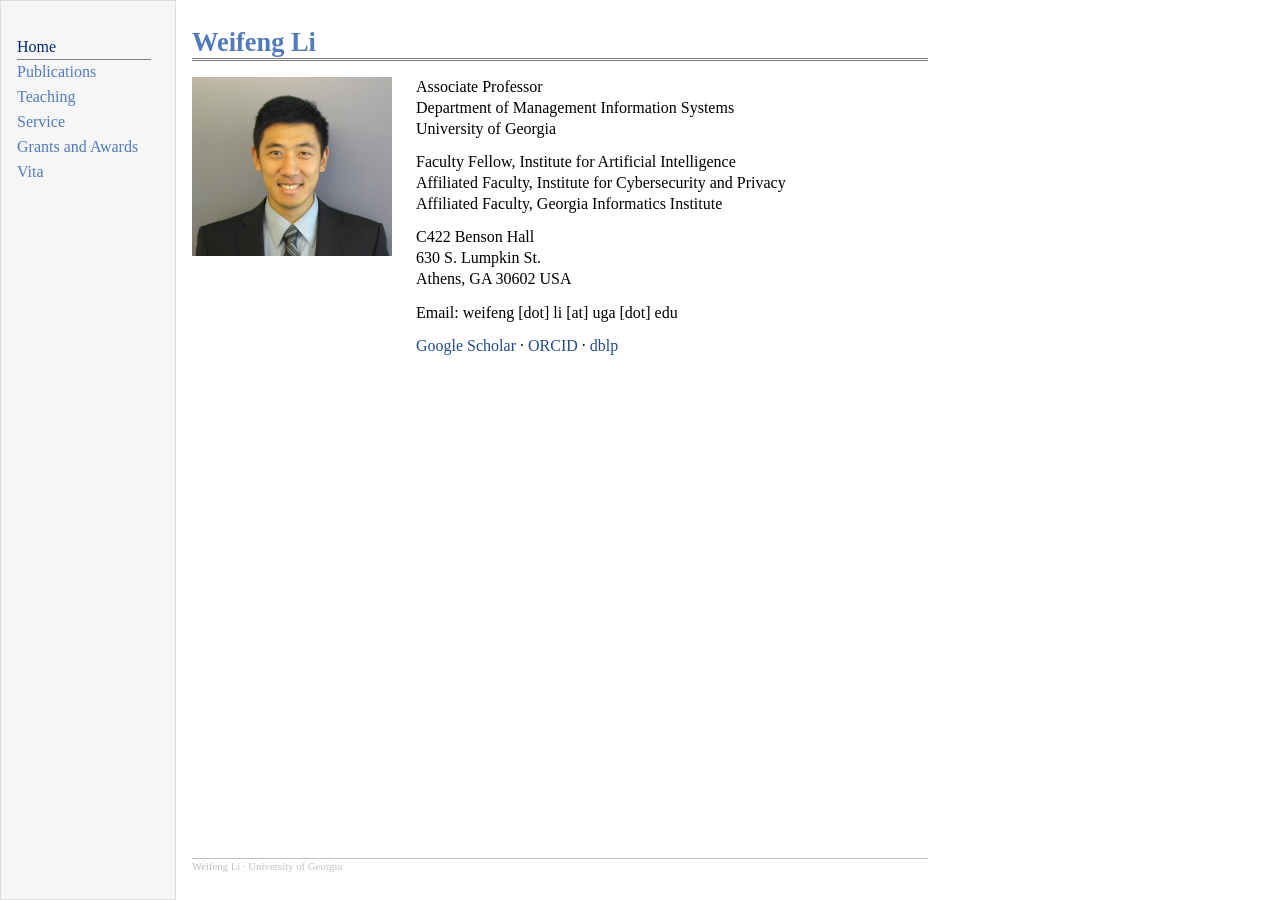
<file: index.html>
<!DOCTYPE html>
<html xmlns="http://www.w3.org/1999/xhtml" lang="en" xml:lang="en"><head>

<meta charset="utf-8">
<meta name="generator" content="quarto-1.10.18">

<meta name="viewport" content="width=device-width, initial-scale=1.0, user-scalable=yes">


<title>Weifeng Li</title>
<style>
/* Default styles provided by pandoc.
** See https://pandoc.org/MANUAL.html#variables-for-html for config info.
*/
span.smallcaps{font-variant: small-caps;}
div.columns{display: flex; gap: 1.5em;}
div.column{flex: auto;}
@media screen {
div.columns{gap: min(4vw, 1.5em);}
div.column{overflow-x: auto;}
}
div.hanging-indent{margin-left: 1.5em; text-indent: -1.5em;}
ul.task-list{list-style: none;}
ul.task-list li input[type="checkbox"] {
  width: 0.8em;
  margin: 0 0.8em 0.2em -1em; /* quarto-specific, see https://github.com/quarto-dev/quarto-cli/issues/4556 */ 
  vertical-align: middle;
}
</style>


<script src="site_libs/quarto-nav/quarto-nav.js"></script>
<script src="site_libs/quarto-nav/headroom.min.js"></script>
<script src="site_libs/clipboard/clipboard.min.js"></script>
<script src="site_libs/quarto-search/autocomplete.umd.js"></script>
<script src="site_libs/quarto-search/fuse.min.js"></script>
<script src="site_libs/quarto-search/quarto-search.js"></script>
<meta name="quarto:offset" content="./">
<script src="site_libs/quarto-html/quarto.js" type="module"></script>
<script src="site_libs/quarto-html/tabsets/tabsets.js" type="module"></script>
<script src="site_libs/quarto-html/popper.min.js"></script>
<script src="site_libs/quarto-html/tippy.umd.min.js"></script>
<link href="site_libs/quarto-html/tippy.css" rel="stylesheet">
<link href="site_libs/quarto-html/quarto-syntax-highlighting-13175909e850a825048cb26ea49b14e5.css" rel="stylesheet" id="quarto-text-highlighting-styles">
<script src="site_libs/bootstrap/bootstrap.min.js"></script>
<link href="site_libs/bootstrap/bootstrap-icons.css" rel="stylesheet">
<link href="site_libs/bootstrap/bootstrap-32096886194fe40aefc1edd355ee9ff3.min.css" rel="stylesheet" append-hash="true" id="quarto-bootstrap" data-mode="light">
<script id="quarto-search-options" type="application/json">{
  "location": "sidebar",
  "copy-button": false,
  "collapse-after": 3,
  "panel-placement": "start",
  "type": "textbox",
  "limit": 50,
  "keyboard-shortcut": [
    "f",
    "/",
    "s"
  ],
  "show-item-context": false,
  "language": {
    "search-no-results-text": "No results",
    "search-matching-documents-text": "matching documents",
    "search-copy-link-title": "Copy link to search",
    "search-hide-matches-text": "Hide additional matches",
    "search-more-match-text": "more match in this document",
    "search-more-matches-text": "more matches in this document",
    "search-clear-button-title": "Clear",
    "search-text-placeholder": "",
    "search-detached-cancel-button-title": "Cancel",
    "search-submit-button-title": "Submit",
    "search-label": "Search"
  }
}</script>
<script async="" src="https://www.googletagmanager.com/gtag/js?id=G-1YBPC5T70H"></script>

<script type="text/javascript">

window.dataLayer = window.dataLayer || [];
function gtag(){dataLayer.push(arguments);}
gtag('js', new Date());
gtag('config', 'G-1YBPC5T70H', { 'anonymize_ip': true});
</script>


<meta property="og:title" content="Weifeng Li">
<meta property="og:image" content="https://weifeng-li.github.io/pic.jpg">
<meta property="og:site_name" content="Weifeng Li">
<meta property="og:image:alt" content="Weifeng Li">
</head>

<body class="nav-sidebar floating fullcontent quarto-light">

<div id="quarto-search-results"></div>
  <header id="quarto-header" class="headroom fixed-top">
  <nav class="quarto-secondary-nav">
    <div class="container-fluid d-flex">
      <button type="button" class="quarto-btn-toggle btn" data-bs-toggle="collapse" role="button" data-bs-target=".quarto-sidebar-collapse-item" aria-controls="quarto-sidebar" aria-expanded="false" aria-label="Toggle sidebar navigation" onclick="if (window.quartoToggleHeadroom) { window.quartoToggleHeadroom(); }">
        <i class="bi bi-layout-text-sidebar-reverse"></i>
      </button>
        <nav class="quarto-page-breadcrumbs" aria-label="breadcrumb"><ol class="breadcrumb"><li class="breadcrumb-item"><a href="./index.html">Home</a></li></ol></nav>
        <a class="flex-grow-1" role="navigation" data-bs-toggle="collapse" data-bs-target=".quarto-sidebar-collapse-item" aria-controls="quarto-sidebar" aria-expanded="false" aria-label="Toggle sidebar navigation" onclick="if (window.quartoToggleHeadroom) { window.quartoToggleHeadroom(); }">      
        </a>
    </div>
  </nav>
</header>
<!-- content -->
<div id="quarto-content" class="quarto-container page-columns page-rows-contents page-layout-article">
<!-- sidebar -->
  <nav id="quarto-sidebar" class="sidebar collapse collapse-horizontal quarto-sidebar-collapse-item sidebar-navigation floating overflow-auto">
    <div class="pt-lg-2 mt-2 text-left sidebar-header">
    <div class="sidebar-title mb-0 py-0">
      <a href="./"></a> 
    </div>
      </div>
    <div class="sidebar-menu-container"> 
    <ul class="list-unstyled mt-1">
        <li class="sidebar-item">
  <div class="sidebar-item-container"> 
  <a href="./index.html" class="sidebar-item-text sidebar-link active">
 <span class="menu-text">Home</span></a>
  </div>
</li>
        <li class="sidebar-item">
  <div class="sidebar-item-container"> 
  <a href="./publications.html" class="sidebar-item-text sidebar-link">
 <span class="menu-text">Publications</span></a>
  </div>
</li>
        <li class="sidebar-item">
  <div class="sidebar-item-container"> 
  <a href="./teaching.html" class="sidebar-item-text sidebar-link">
 <span class="menu-text">Teaching</span></a>
  </div>
</li>
        <li class="sidebar-item">
  <div class="sidebar-item-container"> 
  <a href="./service.html" class="sidebar-item-text sidebar-link">
 <span class="menu-text">Service</span></a>
  </div>
</li>
        <li class="sidebar-item">
  <div class="sidebar-item-container"> 
  <a href="./grants.html" class="sidebar-item-text sidebar-link">
 <span class="menu-text">Grants and Awards</span></a>
  </div>
</li>
        <li class="sidebar-item">
  <div class="sidebar-item-container"> 
  <a href="./vita.html" class="sidebar-item-text sidebar-link">
 <span class="menu-text">Vita</span></a>
  </div>
</li>
    </ul>
    </div>
</nav>
<div id="quarto-sidebar-glass" class="quarto-sidebar-collapse-item" data-bs-toggle="collapse" data-bs-target=".quarto-sidebar-collapse-item"></div>
<!-- margin-sidebar -->
    
<!-- main -->
<main class="content" id="quarto-document-content">

<header id="title-block-header" class="quarto-title-block default">
<div class="quarto-title">
<h1 class="title">Weifeng Li</h1>
</div>



<div class="quarto-title-meta">

    
  
    
  </div>
  


</header>


<!-- generated by acadsys — edit the records, not this file -->
<div class="profile">
<p><img src="pic.jpg" class="profile-photo img-fluid" alt="Weifeng Li"></p>
<div class="profile-details">
<p>Associate Professor<br>
Department of Management Information Systems<br>
University of Georgia</p>
<p>Faculty Fellow, Institute for Artificial Intelligence<br>
Affiliated Faculty, Institute for Cybersecurity and Privacy<br>
Affiliated Faculty, Georgia Informatics Institute</p>
<p>C422 Benson Hall<br>
630 S. Lumpkin St.<br>
Athens, GA 30602 USA</p>
<p>Email: weifeng [dot] li [at] uga [dot] edu</p>
<p><span class="profile-links"><a href="https://scholar.google.com/citations?user=IJi1bB0AAAAJ&amp;hl=en">Google Scholar</a> · <a href="https://orcid.org/0000-0002-2105-3596">ORCID</a> · <a href="https://dblp.org/pid/97/69-2.html">dblp</a></span></p>
</div>
</div>



</main> <!-- /main -->
<script id="quarto-html-after-body" type="application/javascript">
  window.document.addEventListener("DOMContentLoaded", function (event) {
    const isCodeAnnotation = (el) => {
      for (const clz of el.classList) {
        if (clz.startsWith('code-annotation-')) {                     
          return true;
        }
      }
      return false;
    }
    const onCopySuccess = function(e) {
      // button target
      const button = e.trigger;
      // don't keep focus
      button.blur();
      // flash "checked"
      button.classList.add('code-copy-button-checked');
      var currentTitle = button.getAttribute("title");
      button.setAttribute("title", "Copied!");
      let tooltip;
      if (window.bootstrap) {
        button.setAttribute("data-bs-toggle", "tooltip");
        button.setAttribute("data-bs-placement", "left");
        button.setAttribute("data-bs-title", "Copied!");
        tooltip = new bootstrap.Tooltip(button, 
          { trigger: "manual", 
            customClass: "code-copy-button-tooltip",
            offset: [0, -8]});
        tooltip.show();    
      }
      setTimeout(function() {
        if (tooltip) {
          tooltip.hide();
          button.removeAttribute("data-bs-title");
          button.removeAttribute("data-bs-toggle");
          button.removeAttribute("data-bs-placement");
        }
        button.setAttribute("title", currentTitle);
        button.classList.remove('code-copy-button-checked');
      }, 1000);
      // clear code selection
      e.clearSelection();
    }
    const getTextToCopy = function(trigger) {
      const outerScaffold = trigger.parentElement.cloneNode(true);
      const codeEl = outerScaffold.querySelector('code');
      for (const childEl of codeEl.children) {
        if (isCodeAnnotation(childEl)) {
          childEl.remove();
        }
      }
      return codeEl.innerText;
    }
    const clipboard = new window.ClipboardJS('.code-copy-button:not([data-in-quarto-modal])', {
      text: getTextToCopy
    });
    clipboard.on('success', onCopySuccess);
    if (window.document.getElementById('quarto-embedded-source-code-modal')) {
      const clipboardModal = new window.ClipboardJS('.code-copy-button[data-in-quarto-modal]', {
        text: getTextToCopy,
        container: window.document.getElementById('quarto-embedded-source-code-modal')
      });
      clipboardModal.on('success', onCopySuccess);
    }
      var localhostRegex = new RegExp(/^(?:http|https):\/\/localhost\:?[0-9]*\//);
      var mailtoRegex = new RegExp(/^mailto:/);
        var filterRegex = new RegExp("https:\/\/weifeng-li\.github\.io");
      var isInternal = (href) => {
          return filterRegex.test(href) || localhostRegex.test(href) || mailtoRegex.test(href);
      }
      // Inspect non-navigation links and adorn them if external
     var links = window.document.querySelectorAll('a[href]:not(.nav-link):not(.navbar-brand):not(.toc-action):not(.sidebar-link):not(.sidebar-item-toggle):not(.pagination-link):not(.no-external):not([aria-hidden]):not(.dropdown-item):not(.quarto-navigation-tool):not(.about-link)');
      for (var i=0; i<links.length; i++) {
        const link = links[i];
        if (!isInternal(link.href)) {
          // undo the damage that might have been done by quarto-nav.js in the case of
          // links that we want to consider external
          if (link.dataset.originalHref !== undefined) {
            link.href = link.dataset.originalHref;
          }
            // target, if specified
            link.setAttribute("target", "_blank");
            if (link.getAttribute("rel") === null) {
              link.setAttribute("rel", "noopener");
            }
        }
      }
    function tippyHover(el, contentFn, onTriggerFn, onUntriggerFn) {
      const config = {
        allowHTML: true,
        maxWidth: 500,
        delay: 100,
        arrow: false,
        appendTo: function(el) {
            return el.parentElement;
        },
        interactive: true,
        interactiveBorder: 10,
        theme: 'quarto',
        placement: 'bottom-start',
      };
      if (contentFn) {
        config.content = contentFn;
      }
      if (onTriggerFn) {
        config.onTrigger = onTriggerFn;
      }
      if (onUntriggerFn) {
        config.onUntrigger = onUntriggerFn;
      }
      window.tippy(el, config); 
    }
    const noterefs = window.document.querySelectorAll('a[role="doc-noteref"]');
    for (var i=0; i<noterefs.length; i++) {
      const ref = noterefs[i];
      tippyHover(ref, function() {
        // use id or data attribute instead here
        let href = ref.getAttribute('data-footnote-href') || ref.getAttribute('href');
        try { href = new URL(href).hash; } catch {}
        const id = href.replace(/^#\/?/, "");
        const note = window.document.getElementById(id);
        if (note) {
          return note.innerHTML;
        } else {
          return "";
        }
      });
    }
    const xrefs = window.document.querySelectorAll('a.quarto-xref');
    const processXRef = (id, note) => {
      // Strip column container classes
      const stripColumnClz = (el) => {
        el.classList.remove("page-full", "page-columns");
        if (el.children) {
          for (const child of el.children) {
            stripColumnClz(child);
          }
        }
      }
      stripColumnClz(note)
      if (id === null || id.startsWith('sec-')) {
        // Special case sections, only their first couple elements
        const container = document.createElement("div");
        if (note.children && note.children.length > 2) {
          container.appendChild(note.children[0].cloneNode(true));
          for (let i = 1; i < note.children.length; i++) {
            const child = note.children[i];
            if (child.tagName === "P" && child.innerText === "") {
              continue;
            } else {
              container.appendChild(child.cloneNode(true));
              break;
            }
          }
          if (window.Quarto?.typesetMath) {
            window.Quarto.typesetMath(container);
          }
          return container.innerHTML
        } else {
          if (window.Quarto?.typesetMath) {
            window.Quarto.typesetMath(note);
          }
          return note.innerHTML;
        }
      } else {
        // Remove any anchor links if they are present
        const anchorLink = note.querySelector('a.anchorjs-link');
        if (anchorLink) {
          anchorLink.remove();
        }
        if (window.Quarto?.typesetMath) {
          window.Quarto.typesetMath(note);
        }
        if (note.classList.contains("callout")) {
          return note.outerHTML;
        } else {
          return note.innerHTML;
        }
      }
    }
    for (var i=0; i<xrefs.length; i++) {
      const xref = xrefs[i];
      tippyHover(xref, undefined, function(instance) {
        instance.disable();
        let url = xref.getAttribute('href');
        let hash = undefined; 
        if (url.startsWith('#')) {
          hash = url;
        } else {
          try { hash = new URL(url).hash; } catch {}
        }
        if (hash) {
          const id = hash.replace(/^#\/?/, "");
          const note = window.document.getElementById(id);
          if (note !== null) {
            try {
              const html = processXRef(id, note.cloneNode(true));
              instance.setContent(html);
            } finally {
              instance.enable();
              instance.show();
            }
          } else {
            // See if we can fetch this
            fetch(url.split('#')[0])
            .then(res => res.text())
            .then(html => {
              const parser = new DOMParser();
              const htmlDoc = parser.parseFromString(html, "text/html");
              const note = htmlDoc.getElementById(id);
              if (note !== null) {
                const html = processXRef(id, note);
                instance.setContent(html);
              } 
            }).finally(() => {
              instance.enable();
              instance.show();
            });
          }
        } else {
          // See if we can fetch a full url (with no hash to target)
          // This is a special case and we should probably do some content thinning / targeting
          fetch(url)
          .then(res => res.text())
          .then(html => {
            const parser = new DOMParser();
            const htmlDoc = parser.parseFromString(html, "text/html");
            const note = htmlDoc.querySelector('main.content');
            if (note !== null) {
              // This should only happen for chapter cross references
              // (since there is no id in the URL)
              // remove the first header
              if (note.children.length > 0 && note.children[0].tagName === "HEADER") {
                note.children[0].remove();
              }
              const html = processXRef(null, note);
              instance.setContent(html);
            } 
          }).finally(() => {
            instance.enable();
            instance.show();
          });
        }
      }, function(instance) {
      });
    }
        let selectedAnnoteEl;
        const selectorForAnnotation = ( cell, annotation) => {
          let cellAttr = 'data-code-cell="' + cell + '"';
          let lineAttr = 'data-code-annotation="' +  annotation + '"';
          const selector = 'span[' + cellAttr + '][' + lineAttr + ']';
          return selector;
        }
        const selectCodeLines = (annoteEl) => {
          const doc = window.document;
          const targetCell = annoteEl.getAttribute("data-target-cell");
          const targetAnnotation = annoteEl.getAttribute("data-target-annotation");
          const annoteSpan = window.document.querySelector(selectorForAnnotation(targetCell, targetAnnotation));
          const lines = annoteSpan.getAttribute("data-code-lines").split(",");
          const lineIds = lines.map((line) => {
            return targetCell + "-" + line;
          })
          let top = null;
          let height = null;
          let parent = null;
          if (lineIds.length > 0) {
              //compute the position of the single el (top and bottom and make a div)
              const el = window.document.getElementById(lineIds[0]);
              top = el.offsetTop;
              height = el.offsetHeight;
              parent = el.parentElement.parentElement;
            if (lineIds.length > 1) {
              const lastEl = window.document.getElementById(lineIds[lineIds.length - 1]);
              const bottom = lastEl.offsetTop + lastEl.offsetHeight;
              height = bottom - top;
            }
            if (top !== null && height !== null && parent !== null) {
              // cook up a div (if necessary) and position it 
              let div = window.document.getElementById("code-annotation-line-highlight");
              if (div === null) {
                div = window.document.createElement("div");
                div.setAttribute("id", "code-annotation-line-highlight");
                div.style.position = 'absolute';
                parent.appendChild(div);
              }
              div.style.top = top - 2 + "px";
              div.style.height = height + 4 + "px";
              div.style.left = 0;
              let gutterDiv = window.document.getElementById("code-annotation-line-highlight-gutter");
              if (gutterDiv === null) {
                gutterDiv = window.document.createElement("div");
                gutterDiv.setAttribute("id", "code-annotation-line-highlight-gutter");
                gutterDiv.style.position = 'absolute';
                const codeCell = window.document.getElementById(targetCell);
                const gutter = codeCell.querySelector('.code-annotation-gutter');
                gutter.appendChild(gutterDiv);
              }
              gutterDiv.style.top = top - 2 + "px";
              gutterDiv.style.height = height + 4 + "px";
            }
            selectedAnnoteEl = annoteEl;
          }
        };
        const unselectCodeLines = () => {
          const elementsIds = ["code-annotation-line-highlight", "code-annotation-line-highlight-gutter"];
          elementsIds.forEach((elId) => {
            const div = window.document.getElementById(elId);
            if (div) {
              div.remove();
            }
          });
          selectedAnnoteEl = undefined;
        };
          // Handle positioning of the toggle
      window.addEventListener(
        "resize",
        throttle(() => {
          elRect = undefined;
          if (selectedAnnoteEl) {
            selectCodeLines(selectedAnnoteEl);
          }
        }, 10)
      );
      function throttle(fn, ms) {
      let throttle = false;
      let timer;
        return (...args) => {
          if(!throttle) { // first call gets through
              fn.apply(this, args);
              throttle = true;
          } else { // all the others get throttled
              if(timer) clearTimeout(timer); // cancel #2
              timer = setTimeout(() => {
                fn.apply(this, args);
                timer = throttle = false;
              }, ms);
          }
        };
      }
        // Attach click handler to the DT
        const annoteDls = window.document.querySelectorAll('dt[data-target-cell]');
        for (const annoteDlNode of annoteDls) {
          annoteDlNode.addEventListener('click', (event) => {
            const clickedEl = event.target;
            if (clickedEl !== selectedAnnoteEl) {
              unselectCodeLines();
              const activeEl = window.document.querySelector('dt[data-target-cell].code-annotation-active');
              if (activeEl) {
                activeEl.classList.remove('code-annotation-active');
              }
              selectCodeLines(clickedEl);
              clickedEl.classList.add('code-annotation-active');
            } else {
              // Unselect the line
              unselectCodeLines();
              clickedEl.classList.remove('code-annotation-active');
            }
          });
        }
    const findCites = (el) => {
      const parentEl = el.parentElement;
      if (parentEl) {
        const cites = parentEl.dataset.cites;
        if (cites) {
          return {
            el,
            cites: cites.split(' ')
          };
        } else {
          return findCites(el.parentElement)
        }
      } else {
        return undefined;
      }
    };
    var bibliorefs = window.document.querySelectorAll('a[role="doc-biblioref"]');
    for (var i=0; i<bibliorefs.length; i++) {
      const ref = bibliorefs[i];
      const citeInfo = findCites(ref);
      if (citeInfo) {
        tippyHover(citeInfo.el, function() {
          var popup = window.document.createElement('div');
          citeInfo.cites.forEach(function(cite) {
            var citeDiv = window.document.createElement('div');
            citeDiv.classList.add('hanging-indent');
            citeDiv.classList.add('csl-entry');
            var biblioDiv = window.document.getElementById('ref-' + cite);
            if (biblioDiv) {
              citeDiv.innerHTML = biblioDiv.innerHTML;
            }
            popup.appendChild(citeDiv);
          });
          return popup.innerHTML;
        });
      }
    }
  });
  </script>
</div> <!-- /content -->
<footer class="footer">
  <div class="nav-footer">
    <div class="nav-footer-left">
<p>Weifeng Li · University of Georgia</p>
</div>   
    <div class="nav-footer-center">
      &nbsp;
    </div>
    <div class="nav-footer-right">
      &nbsp;
    </div>
  </div>
</footer>




</body></html>
</file>
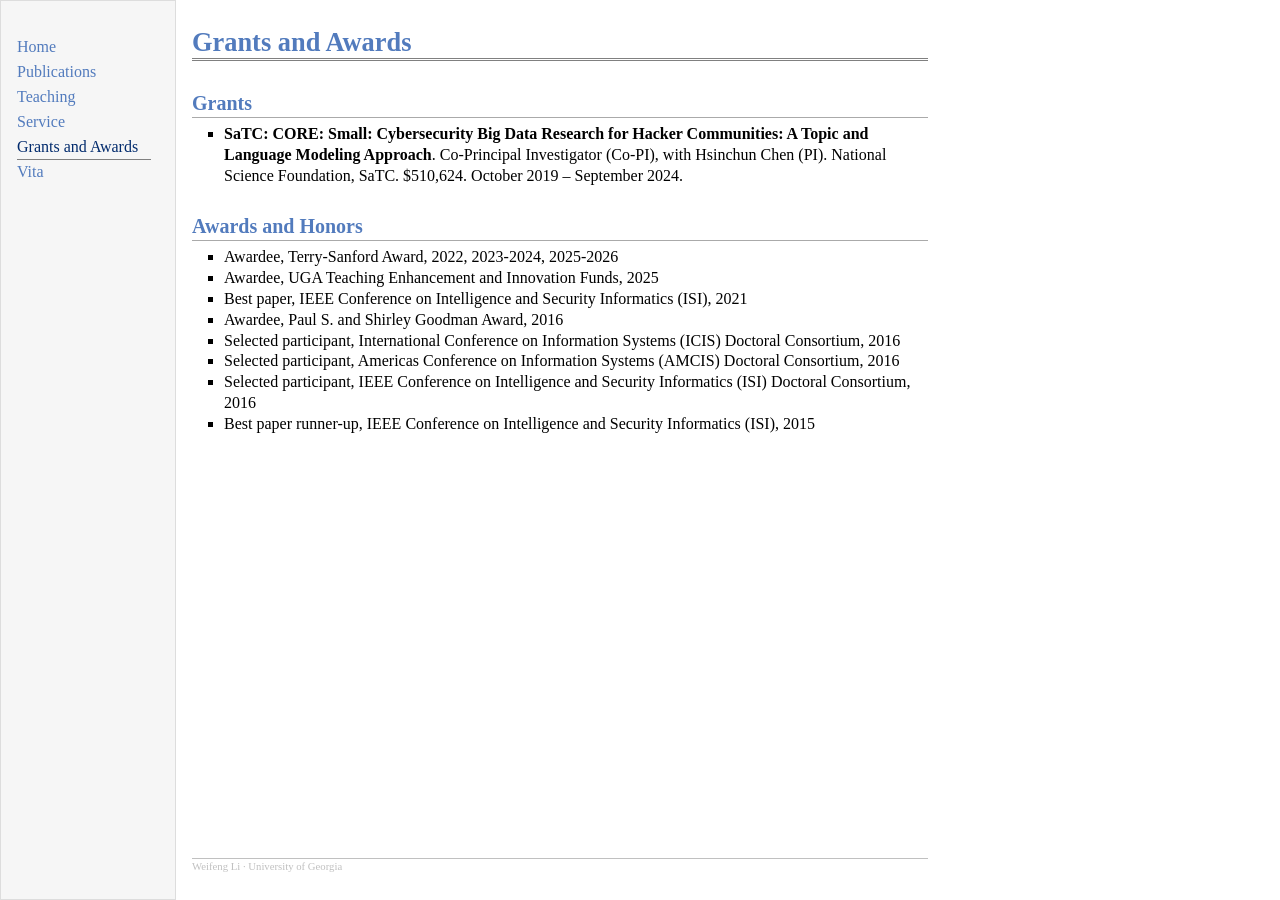
<file: grants.html>
<!DOCTYPE html>
<html xmlns="http://www.w3.org/1999/xhtml" lang="en" xml:lang="en"><head>

<meta charset="utf-8">
<meta name="generator" content="quarto-1.10.18">

<meta name="viewport" content="width=device-width, initial-scale=1.0, user-scalable=yes">


<title>Grants and Awards – Weifeng Li</title>
<style>
/* Default styles provided by pandoc.
** See https://pandoc.org/MANUAL.html#variables-for-html for config info.
*/
span.smallcaps{font-variant: small-caps;}
div.columns{display: flex; gap: 1.5em;}
div.column{flex: auto;}
@media screen {
div.columns{gap: min(4vw, 1.5em);}
div.column{overflow-x: auto;}
}
div.hanging-indent{margin-left: 1.5em; text-indent: -1.5em;}
ul.task-list{list-style: none;}
ul.task-list li input[type="checkbox"] {
  width: 0.8em;
  margin: 0 0.8em 0.2em -1em; /* quarto-specific, see https://github.com/quarto-dev/quarto-cli/issues/4556 */ 
  vertical-align: middle;
}
</style>


<script src="site_libs/quarto-nav/quarto-nav.js"></script>
<script src="site_libs/quarto-nav/headroom.min.js"></script>
<script src="site_libs/clipboard/clipboard.min.js"></script>
<script src="site_libs/quarto-search/autocomplete.umd.js"></script>
<script src="site_libs/quarto-search/fuse.min.js"></script>
<script src="site_libs/quarto-search/quarto-search.js"></script>
<meta name="quarto:offset" content="./">
<script src="site_libs/quarto-html/quarto.js" type="module"></script>
<script src="site_libs/quarto-html/tabsets/tabsets.js" type="module"></script>
<script src="site_libs/quarto-html/popper.min.js"></script>
<script src="site_libs/quarto-html/tippy.umd.min.js"></script>
<link href="site_libs/quarto-html/tippy.css" rel="stylesheet">
<link href="site_libs/quarto-html/quarto-syntax-highlighting-13175909e850a825048cb26ea49b14e5.css" rel="stylesheet" id="quarto-text-highlighting-styles">
<script src="site_libs/bootstrap/bootstrap.min.js"></script>
<link href="site_libs/bootstrap/bootstrap-icons.css" rel="stylesheet">
<link href="site_libs/bootstrap/bootstrap-32096886194fe40aefc1edd355ee9ff3.min.css" rel="stylesheet" append-hash="true" id="quarto-bootstrap" data-mode="light">
<script id="quarto-search-options" type="application/json">{
  "location": "sidebar",
  "copy-button": false,
  "collapse-after": 3,
  "panel-placement": "start",
  "type": "textbox",
  "limit": 50,
  "keyboard-shortcut": [
    "f",
    "/",
    "s"
  ],
  "show-item-context": false,
  "language": {
    "search-no-results-text": "No results",
    "search-matching-documents-text": "matching documents",
    "search-copy-link-title": "Copy link to search",
    "search-hide-matches-text": "Hide additional matches",
    "search-more-match-text": "more match in this document",
    "search-more-matches-text": "more matches in this document",
    "search-clear-button-title": "Clear",
    "search-text-placeholder": "",
    "search-detached-cancel-button-title": "Cancel",
    "search-submit-button-title": "Submit",
    "search-label": "Search"
  }
}</script>
<script async="" src="https://www.googletagmanager.com/gtag/js?id=G-1YBPC5T70H"></script>

<script type="text/javascript">

window.dataLayer = window.dataLayer || [];
function gtag(){dataLayer.push(arguments);}
gtag('js', new Date());
gtag('config', 'G-1YBPC5T70H', { 'anonymize_ip': true});
</script>


<meta property="og:title" content="Grants and Awards – Weifeng Li">
<meta property="og:site_name" content="Weifeng Li">
</head>

<body class="nav-sidebar floating fullcontent quarto-light">

<div id="quarto-search-results"></div>
  <header id="quarto-header" class="headroom fixed-top">
  <nav class="quarto-secondary-nav">
    <div class="container-fluid d-flex">
      <button type="button" class="quarto-btn-toggle btn" data-bs-toggle="collapse" role="button" data-bs-target=".quarto-sidebar-collapse-item" aria-controls="quarto-sidebar" aria-expanded="false" aria-label="Toggle sidebar navigation" onclick="if (window.quartoToggleHeadroom) { window.quartoToggleHeadroom(); }">
        <i class="bi bi-layout-text-sidebar-reverse"></i>
      </button>
        <nav class="quarto-page-breadcrumbs" aria-label="breadcrumb"><ol class="breadcrumb"><li class="breadcrumb-item"><a href="./grants.html">Grants and Awards</a></li></ol></nav>
        <a class="flex-grow-1" role="navigation" data-bs-toggle="collapse" data-bs-target=".quarto-sidebar-collapse-item" aria-controls="quarto-sidebar" aria-expanded="false" aria-label="Toggle sidebar navigation" onclick="if (window.quartoToggleHeadroom) { window.quartoToggleHeadroom(); }">      
        </a>
    </div>
  </nav>
</header>
<!-- content -->
<div id="quarto-content" class="quarto-container page-columns page-rows-contents page-layout-article">
<!-- sidebar -->
  <nav id="quarto-sidebar" class="sidebar collapse collapse-horizontal quarto-sidebar-collapse-item sidebar-navigation floating overflow-auto">
    <div class="pt-lg-2 mt-2 text-left sidebar-header">
    <div class="sidebar-title mb-0 py-0">
      <a href="./"></a> 
    </div>
      </div>
    <div class="sidebar-menu-container"> 
    <ul class="list-unstyled mt-1">
        <li class="sidebar-item">
  <div class="sidebar-item-container"> 
  <a href="./index.html" class="sidebar-item-text sidebar-link">
 <span class="menu-text">Home</span></a>
  </div>
</li>
        <li class="sidebar-item">
  <div class="sidebar-item-container"> 
  <a href="./publications.html" class="sidebar-item-text sidebar-link">
 <span class="menu-text">Publications</span></a>
  </div>
</li>
        <li class="sidebar-item">
  <div class="sidebar-item-container"> 
  <a href="./teaching.html" class="sidebar-item-text sidebar-link">
 <span class="menu-text">Teaching</span></a>
  </div>
</li>
        <li class="sidebar-item">
  <div class="sidebar-item-container"> 
  <a href="./service.html" class="sidebar-item-text sidebar-link">
 <span class="menu-text">Service</span></a>
  </div>
</li>
        <li class="sidebar-item">
  <div class="sidebar-item-container"> 
  <a href="./grants.html" class="sidebar-item-text sidebar-link active">
 <span class="menu-text">Grants and Awards</span></a>
  </div>
</li>
        <li class="sidebar-item">
  <div class="sidebar-item-container"> 
  <a href="./vita.html" class="sidebar-item-text sidebar-link">
 <span class="menu-text">Vita</span></a>
  </div>
</li>
    </ul>
    </div>
</nav>
<div id="quarto-sidebar-glass" class="quarto-sidebar-collapse-item" data-bs-toggle="collapse" data-bs-target=".quarto-sidebar-collapse-item"></div>
<!-- margin-sidebar -->
    
<!-- main -->
<main class="content" id="quarto-document-content">

<header id="title-block-header" class="quarto-title-block default">
<div class="quarto-title">
<h1 class="title">Grants and Awards</h1>
</div>



<div class="quarto-title-meta">

    
  
    
  </div>
  


</header>


<!-- generated by acadsys — edit the records, not this file -->
<section id="grants" class="level2">
<h2 data-anchor-id="grants">Grants</h2>
<ul>
<li><strong>SaTC: CORE: Small: Cybersecurity Big Data Research for Hacker Communities: A Topic and Language Modeling Approach</strong>. Co-Principal Investigator (Co-PI), with Hsinchun Chen (PI). National Science Foundation, SaTC. $510,624. October 2019 – September 2024.</li>
</ul>
</section>
<section id="awards-and-honors" class="level2">
<h2 data-anchor-id="awards-and-honors">Awards and Honors</h2>
<ul>
<li>Awardee, Terry-Sanford Award, 2022, 2023-2024, 2025-2026</li>
<li>Awardee, UGA Teaching Enhancement and Innovation Funds, 2025</li>
<li>Best paper, IEEE Conference on Intelligence and Security Informatics (ISI), 2021</li>
<li>Awardee, Paul S. and Shirley Goodman Award, 2016</li>
<li>Selected participant, International Conference on Information Systems (ICIS) Doctoral Consortium, 2016</li>
<li>Selected participant, Americas Conference on Information Systems (AMCIS) Doctoral Consortium, 2016</li>
<li>Selected participant, IEEE Conference on Intelligence and Security Informatics (ISI) Doctoral Consortium, 2016</li>
<li>Best paper runner-up, IEEE Conference on Intelligence and Security Informatics (ISI), 2015</li>
</ul>


</section>

</main> <!-- /main -->
<script id="quarto-html-after-body" type="application/javascript">
  window.document.addEventListener("DOMContentLoaded", function (event) {
    const isCodeAnnotation = (el) => {
      for (const clz of el.classList) {
        if (clz.startsWith('code-annotation-')) {                     
          return true;
        }
      }
      return false;
    }
    const onCopySuccess = function(e) {
      // button target
      const button = e.trigger;
      // don't keep focus
      button.blur();
      // flash "checked"
      button.classList.add('code-copy-button-checked');
      var currentTitle = button.getAttribute("title");
      button.setAttribute("title", "Copied!");
      let tooltip;
      if (window.bootstrap) {
        button.setAttribute("data-bs-toggle", "tooltip");
        button.setAttribute("data-bs-placement", "left");
        button.setAttribute("data-bs-title", "Copied!");
        tooltip = new bootstrap.Tooltip(button, 
          { trigger: "manual", 
            customClass: "code-copy-button-tooltip",
            offset: [0, -8]});
        tooltip.show();    
      }
      setTimeout(function() {
        if (tooltip) {
          tooltip.hide();
          button.removeAttribute("data-bs-title");
          button.removeAttribute("data-bs-toggle");
          button.removeAttribute("data-bs-placement");
        }
        button.setAttribute("title", currentTitle);
        button.classList.remove('code-copy-button-checked');
      }, 1000);
      // clear code selection
      e.clearSelection();
    }
    const getTextToCopy = function(trigger) {
      const outerScaffold = trigger.parentElement.cloneNode(true);
      const codeEl = outerScaffold.querySelector('code');
      for (const childEl of codeEl.children) {
        if (isCodeAnnotation(childEl)) {
          childEl.remove();
        }
      }
      return codeEl.innerText;
    }
    const clipboard = new window.ClipboardJS('.code-copy-button:not([data-in-quarto-modal])', {
      text: getTextToCopy
    });
    clipboard.on('success', onCopySuccess);
    if (window.document.getElementById('quarto-embedded-source-code-modal')) {
      const clipboardModal = new window.ClipboardJS('.code-copy-button[data-in-quarto-modal]', {
        text: getTextToCopy,
        container: window.document.getElementById('quarto-embedded-source-code-modal')
      });
      clipboardModal.on('success', onCopySuccess);
    }
      var localhostRegex = new RegExp(/^(?:http|https):\/\/localhost\:?[0-9]*\//);
      var mailtoRegex = new RegExp(/^mailto:/);
        var filterRegex = new RegExp("https:\/\/weifeng-li\.github\.io");
      var isInternal = (href) => {
          return filterRegex.test(href) || localhostRegex.test(href) || mailtoRegex.test(href);
      }
      // Inspect non-navigation links and adorn them if external
     var links = window.document.querySelectorAll('a[href]:not(.nav-link):not(.navbar-brand):not(.toc-action):not(.sidebar-link):not(.sidebar-item-toggle):not(.pagination-link):not(.no-external):not([aria-hidden]):not(.dropdown-item):not(.quarto-navigation-tool):not(.about-link)');
      for (var i=0; i<links.length; i++) {
        const link = links[i];
        if (!isInternal(link.href)) {
          // undo the damage that might have been done by quarto-nav.js in the case of
          // links that we want to consider external
          if (link.dataset.originalHref !== undefined) {
            link.href = link.dataset.originalHref;
          }
            // target, if specified
            link.setAttribute("target", "_blank");
            if (link.getAttribute("rel") === null) {
              link.setAttribute("rel", "noopener");
            }
        }
      }
    function tippyHover(el, contentFn, onTriggerFn, onUntriggerFn) {
      const config = {
        allowHTML: true,
        maxWidth: 500,
        delay: 100,
        arrow: false,
        appendTo: function(el) {
            return el.parentElement;
        },
        interactive: true,
        interactiveBorder: 10,
        theme: 'quarto',
        placement: 'bottom-start',
      };
      if (contentFn) {
        config.content = contentFn;
      }
      if (onTriggerFn) {
        config.onTrigger = onTriggerFn;
      }
      if (onUntriggerFn) {
        config.onUntrigger = onUntriggerFn;
      }
      window.tippy(el, config); 
    }
    const noterefs = window.document.querySelectorAll('a[role="doc-noteref"]');
    for (var i=0; i<noterefs.length; i++) {
      const ref = noterefs[i];
      tippyHover(ref, function() {
        // use id or data attribute instead here
        let href = ref.getAttribute('data-footnote-href') || ref.getAttribute('href');
        try { href = new URL(href).hash; } catch {}
        const id = href.replace(/^#\/?/, "");
        const note = window.document.getElementById(id);
        if (note) {
          return note.innerHTML;
        } else {
          return "";
        }
      });
    }
    const xrefs = window.document.querySelectorAll('a.quarto-xref');
    const processXRef = (id, note) => {
      // Strip column container classes
      const stripColumnClz = (el) => {
        el.classList.remove("page-full", "page-columns");
        if (el.children) {
          for (const child of el.children) {
            stripColumnClz(child);
          }
        }
      }
      stripColumnClz(note)
      if (id === null || id.startsWith('sec-')) {
        // Special case sections, only their first couple elements
        const container = document.createElement("div");
        if (note.children && note.children.length > 2) {
          container.appendChild(note.children[0].cloneNode(true));
          for (let i = 1; i < note.children.length; i++) {
            const child = note.children[i];
            if (child.tagName === "P" && child.innerText === "") {
              continue;
            } else {
              container.appendChild(child.cloneNode(true));
              break;
            }
          }
          if (window.Quarto?.typesetMath) {
            window.Quarto.typesetMath(container);
          }
          return container.innerHTML
        } else {
          if (window.Quarto?.typesetMath) {
            window.Quarto.typesetMath(note);
          }
          return note.innerHTML;
        }
      } else {
        // Remove any anchor links if they are present
        const anchorLink = note.querySelector('a.anchorjs-link');
        if (anchorLink) {
          anchorLink.remove();
        }
        if (window.Quarto?.typesetMath) {
          window.Quarto.typesetMath(note);
        }
        if (note.classList.contains("callout")) {
          return note.outerHTML;
        } else {
          return note.innerHTML;
        }
      }
    }
    for (var i=0; i<xrefs.length; i++) {
      const xref = xrefs[i];
      tippyHover(xref, undefined, function(instance) {
        instance.disable();
        let url = xref.getAttribute('href');
        let hash = undefined; 
        if (url.startsWith('#')) {
          hash = url;
        } else {
          try { hash = new URL(url).hash; } catch {}
        }
        if (hash) {
          const id = hash.replace(/^#\/?/, "");
          const note = window.document.getElementById(id);
          if (note !== null) {
            try {
              const html = processXRef(id, note.cloneNode(true));
              instance.setContent(html);
            } finally {
              instance.enable();
              instance.show();
            }
          } else {
            // See if we can fetch this
            fetch(url.split('#')[0])
            .then(res => res.text())
            .then(html => {
              const parser = new DOMParser();
              const htmlDoc = parser.parseFromString(html, "text/html");
              const note = htmlDoc.getElementById(id);
              if (note !== null) {
                const html = processXRef(id, note);
                instance.setContent(html);
              } 
            }).finally(() => {
              instance.enable();
              instance.show();
            });
          }
        } else {
          // See if we can fetch a full url (with no hash to target)
          // This is a special case and we should probably do some content thinning / targeting
          fetch(url)
          .then(res => res.text())
          .then(html => {
            const parser = new DOMParser();
            const htmlDoc = parser.parseFromString(html, "text/html");
            const note = htmlDoc.querySelector('main.content');
            if (note !== null) {
              // This should only happen for chapter cross references
              // (since there is no id in the URL)
              // remove the first header
              if (note.children.length > 0 && note.children[0].tagName === "HEADER") {
                note.children[0].remove();
              }
              const html = processXRef(null, note);
              instance.setContent(html);
            } 
          }).finally(() => {
            instance.enable();
            instance.show();
          });
        }
      }, function(instance) {
      });
    }
        let selectedAnnoteEl;
        const selectorForAnnotation = ( cell, annotation) => {
          let cellAttr = 'data-code-cell="' + cell + '"';
          let lineAttr = 'data-code-annotation="' +  annotation + '"';
          const selector = 'span[' + cellAttr + '][' + lineAttr + ']';
          return selector;
        }
        const selectCodeLines = (annoteEl) => {
          const doc = window.document;
          const targetCell = annoteEl.getAttribute("data-target-cell");
          const targetAnnotation = annoteEl.getAttribute("data-target-annotation");
          const annoteSpan = window.document.querySelector(selectorForAnnotation(targetCell, targetAnnotation));
          const lines = annoteSpan.getAttribute("data-code-lines").split(",");
          const lineIds = lines.map((line) => {
            return targetCell + "-" + line;
          })
          let top = null;
          let height = null;
          let parent = null;
          if (lineIds.length > 0) {
              //compute the position of the single el (top and bottom and make a div)
              const el = window.document.getElementById(lineIds[0]);
              top = el.offsetTop;
              height = el.offsetHeight;
              parent = el.parentElement.parentElement;
            if (lineIds.length > 1) {
              const lastEl = window.document.getElementById(lineIds[lineIds.length - 1]);
              const bottom = lastEl.offsetTop + lastEl.offsetHeight;
              height = bottom - top;
            }
            if (top !== null && height !== null && parent !== null) {
              // cook up a div (if necessary) and position it 
              let div = window.document.getElementById("code-annotation-line-highlight");
              if (div === null) {
                div = window.document.createElement("div");
                div.setAttribute("id", "code-annotation-line-highlight");
                div.style.position = 'absolute';
                parent.appendChild(div);
              }
              div.style.top = top - 2 + "px";
              div.style.height = height + 4 + "px";
              div.style.left = 0;
              let gutterDiv = window.document.getElementById("code-annotation-line-highlight-gutter");
              if (gutterDiv === null) {
                gutterDiv = window.document.createElement("div");
                gutterDiv.setAttribute("id", "code-annotation-line-highlight-gutter");
                gutterDiv.style.position = 'absolute';
                const codeCell = window.document.getElementById(targetCell);
                const gutter = codeCell.querySelector('.code-annotation-gutter');
                gutter.appendChild(gutterDiv);
              }
              gutterDiv.style.top = top - 2 + "px";
              gutterDiv.style.height = height + 4 + "px";
            }
            selectedAnnoteEl = annoteEl;
          }
        };
        const unselectCodeLines = () => {
          const elementsIds = ["code-annotation-line-highlight", "code-annotation-line-highlight-gutter"];
          elementsIds.forEach((elId) => {
            const div = window.document.getElementById(elId);
            if (div) {
              div.remove();
            }
          });
          selectedAnnoteEl = undefined;
        };
          // Handle positioning of the toggle
      window.addEventListener(
        "resize",
        throttle(() => {
          elRect = undefined;
          if (selectedAnnoteEl) {
            selectCodeLines(selectedAnnoteEl);
          }
        }, 10)
      );
      function throttle(fn, ms) {
      let throttle = false;
      let timer;
        return (...args) => {
          if(!throttle) { // first call gets through
              fn.apply(this, args);
              throttle = true;
          } else { // all the others get throttled
              if(timer) clearTimeout(timer); // cancel #2
              timer = setTimeout(() => {
                fn.apply(this, args);
                timer = throttle = false;
              }, ms);
          }
        };
      }
        // Attach click handler to the DT
        const annoteDls = window.document.querySelectorAll('dt[data-target-cell]');
        for (const annoteDlNode of annoteDls) {
          annoteDlNode.addEventListener('click', (event) => {
            const clickedEl = event.target;
            if (clickedEl !== selectedAnnoteEl) {
              unselectCodeLines();
              const activeEl = window.document.querySelector('dt[data-target-cell].code-annotation-active');
              if (activeEl) {
                activeEl.classList.remove('code-annotation-active');
              }
              selectCodeLines(clickedEl);
              clickedEl.classList.add('code-annotation-active');
            } else {
              // Unselect the line
              unselectCodeLines();
              clickedEl.classList.remove('code-annotation-active');
            }
          });
        }
    const findCites = (el) => {
      const parentEl = el.parentElement;
      if (parentEl) {
        const cites = parentEl.dataset.cites;
        if (cites) {
          return {
            el,
            cites: cites.split(' ')
          };
        } else {
          return findCites(el.parentElement)
        }
      } else {
        return undefined;
      }
    };
    var bibliorefs = window.document.querySelectorAll('a[role="doc-biblioref"]');
    for (var i=0; i<bibliorefs.length; i++) {
      const ref = bibliorefs[i];
      const citeInfo = findCites(ref);
      if (citeInfo) {
        tippyHover(citeInfo.el, function() {
          var popup = window.document.createElement('div');
          citeInfo.cites.forEach(function(cite) {
            var citeDiv = window.document.createElement('div');
            citeDiv.classList.add('hanging-indent');
            citeDiv.classList.add('csl-entry');
            var biblioDiv = window.document.getElementById('ref-' + cite);
            if (biblioDiv) {
              citeDiv.innerHTML = biblioDiv.innerHTML;
            }
            popup.appendChild(citeDiv);
          });
          return popup.innerHTML;
        });
      }
    }
  });
  </script>
</div> <!-- /content -->
<footer class="footer">
  <div class="nav-footer">
    <div class="nav-footer-left">
<p>Weifeng Li · University of Georgia</p>
</div>   
    <div class="nav-footer-center">
      &nbsp;
    </div>
    <div class="nav-footer-right">
      &nbsp;
    </div>
  </div>
</footer>




</body></html>
</file>
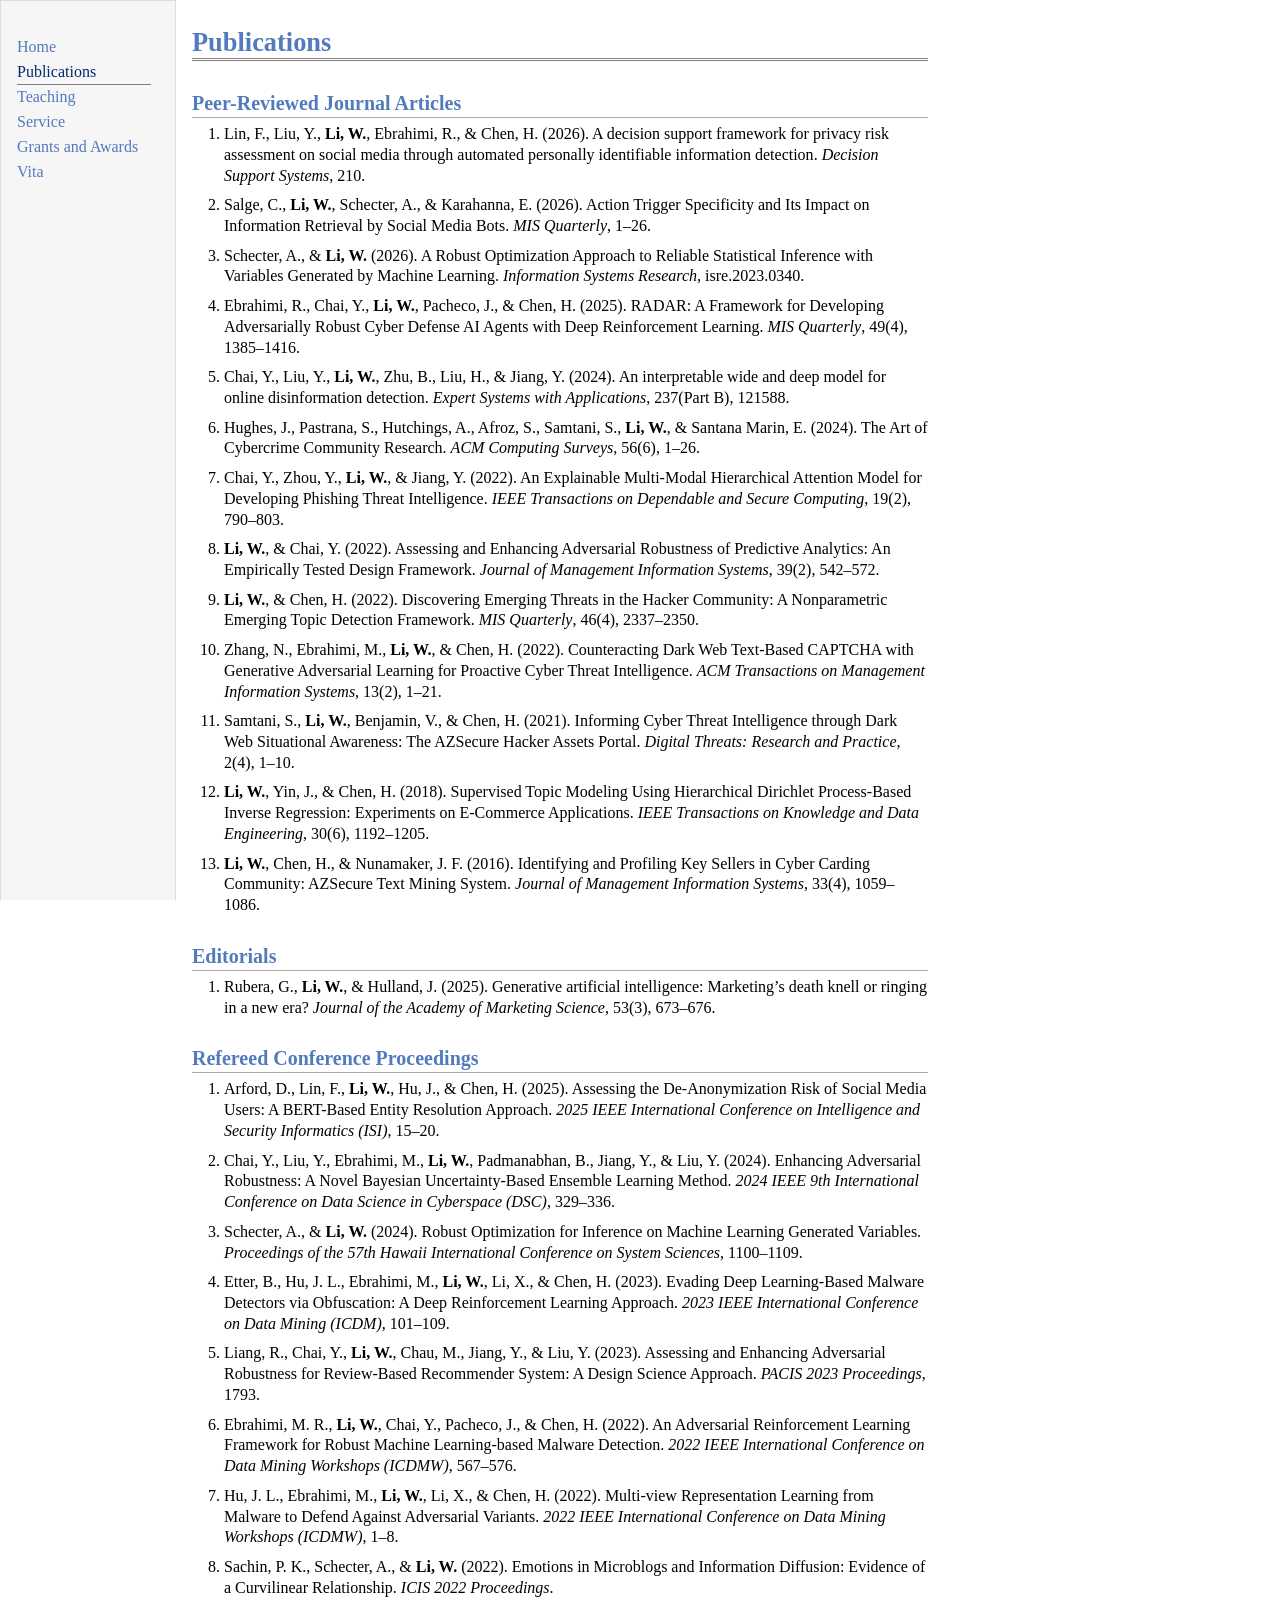
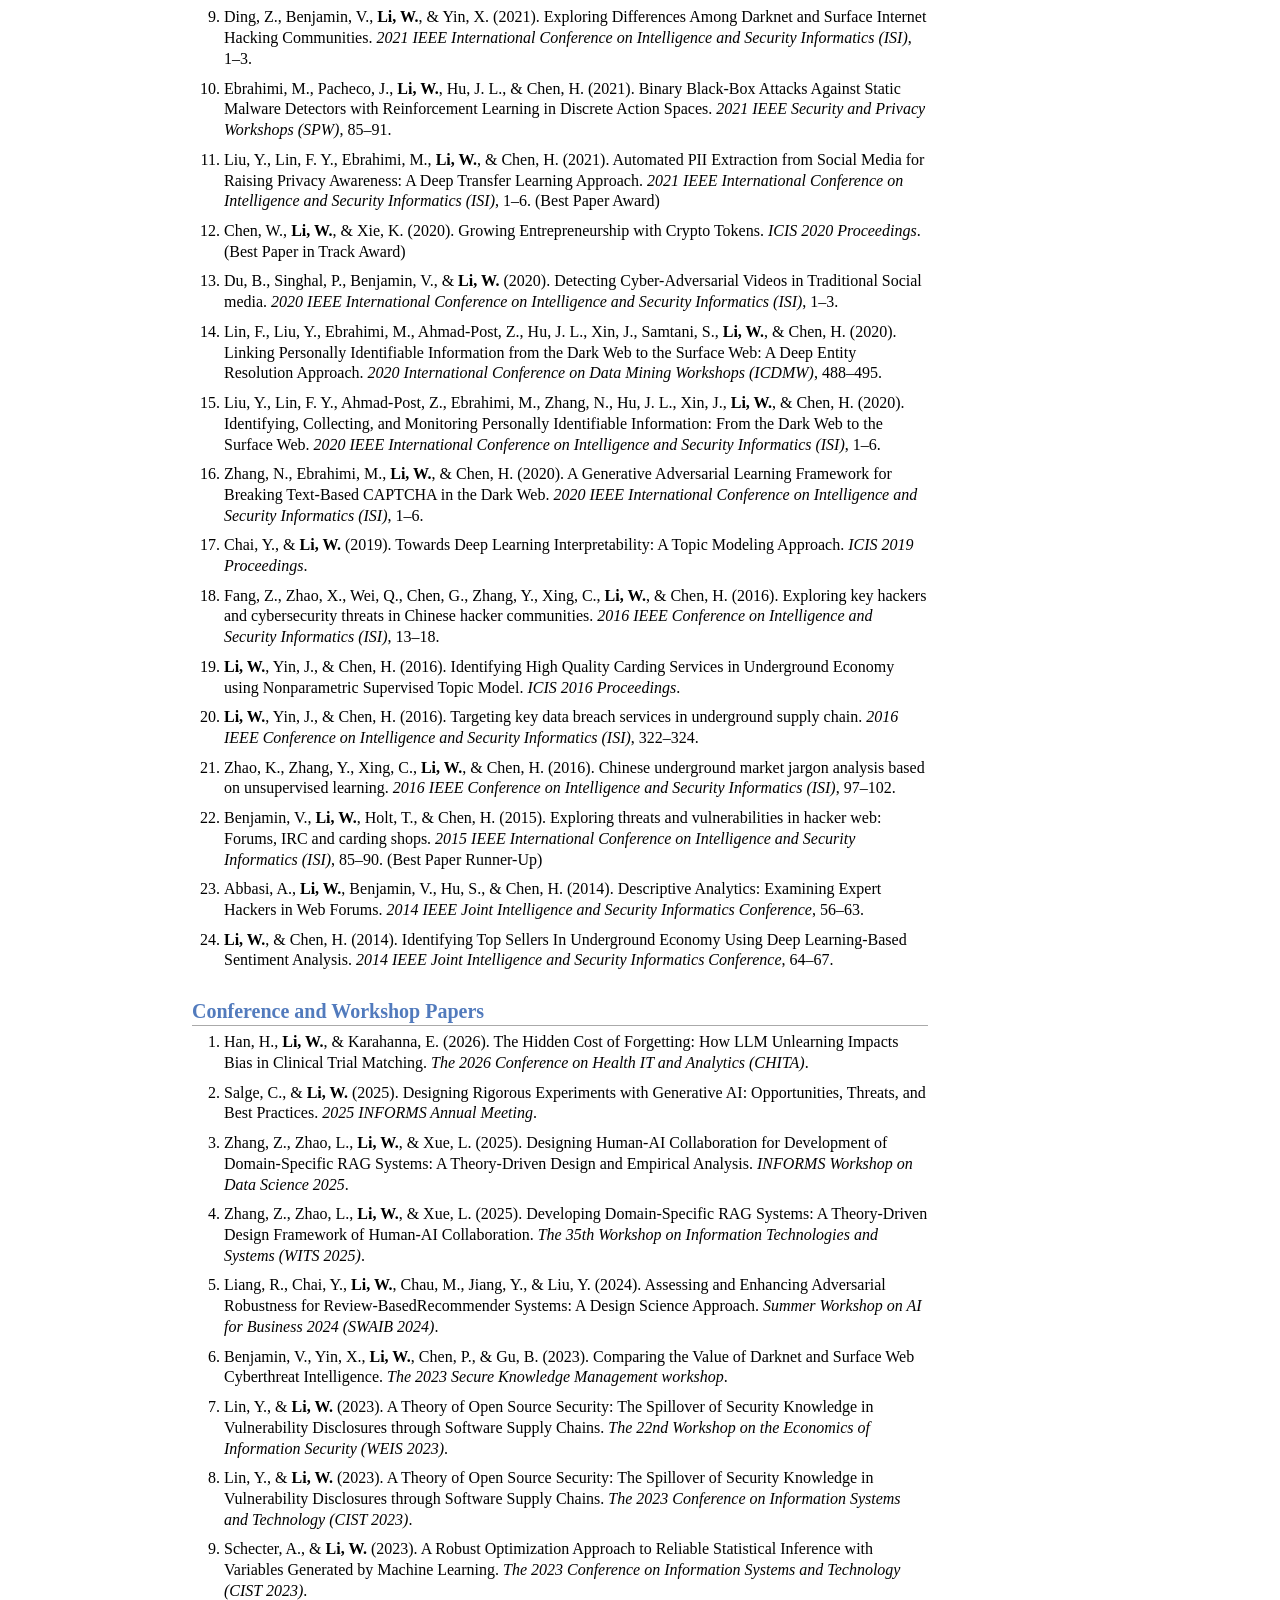
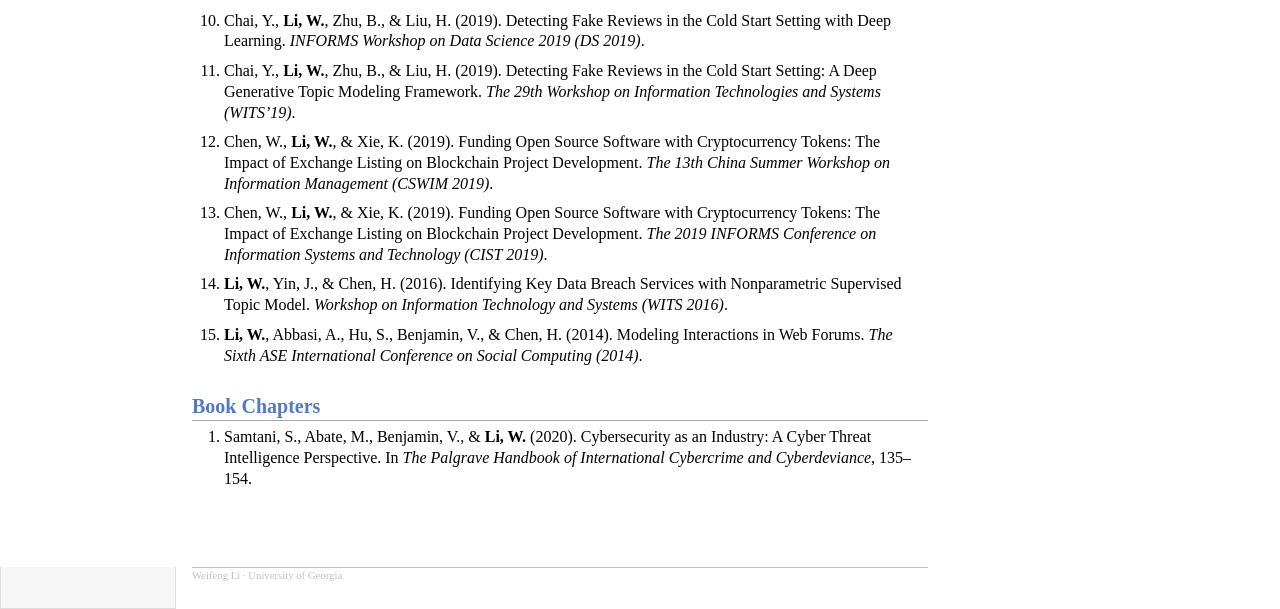
<file: publications.html>
<!DOCTYPE html>
<html xmlns="http://www.w3.org/1999/xhtml" lang="en" xml:lang="en"><head>

<meta charset="utf-8">
<meta name="generator" content="quarto-1.10.18">

<meta name="viewport" content="width=device-width, initial-scale=1.0, user-scalable=yes">


<title>Publications – Weifeng Li</title>
<style>
/* Default styles provided by pandoc.
** See https://pandoc.org/MANUAL.html#variables-for-html for config info.
*/
span.smallcaps{font-variant: small-caps;}
div.columns{display: flex; gap: 1.5em;}
div.column{flex: auto;}
@media screen {
div.columns{gap: min(4vw, 1.5em);}
div.column{overflow-x: auto;}
}
div.hanging-indent{margin-left: 1.5em; text-indent: -1.5em;}
ul.task-list{list-style: none;}
ul.task-list li input[type="checkbox"] {
  width: 0.8em;
  margin: 0 0.8em 0.2em -1em; /* quarto-specific, see https://github.com/quarto-dev/quarto-cli/issues/4556 */ 
  vertical-align: middle;
}
</style>


<script src="site_libs/quarto-nav/quarto-nav.js"></script>
<script src="site_libs/quarto-nav/headroom.min.js"></script>
<script src="site_libs/clipboard/clipboard.min.js"></script>
<script src="site_libs/quarto-search/autocomplete.umd.js"></script>
<script src="site_libs/quarto-search/fuse.min.js"></script>
<script src="site_libs/quarto-search/quarto-search.js"></script>
<meta name="quarto:offset" content="./">
<script src="site_libs/quarto-html/quarto.js" type="module"></script>
<script src="site_libs/quarto-html/tabsets/tabsets.js" type="module"></script>
<script src="site_libs/quarto-html/popper.min.js"></script>
<script src="site_libs/quarto-html/tippy.umd.min.js"></script>
<link href="site_libs/quarto-html/tippy.css" rel="stylesheet">
<link href="site_libs/quarto-html/quarto-syntax-highlighting-13175909e850a825048cb26ea49b14e5.css" rel="stylesheet" id="quarto-text-highlighting-styles">
<script src="site_libs/bootstrap/bootstrap.min.js"></script>
<link href="site_libs/bootstrap/bootstrap-icons.css" rel="stylesheet">
<link href="site_libs/bootstrap/bootstrap-32096886194fe40aefc1edd355ee9ff3.min.css" rel="stylesheet" append-hash="true" id="quarto-bootstrap" data-mode="light">
<script id="quarto-search-options" type="application/json">{
  "location": "sidebar",
  "copy-button": false,
  "collapse-after": 3,
  "panel-placement": "start",
  "type": "textbox",
  "limit": 50,
  "keyboard-shortcut": [
    "f",
    "/",
    "s"
  ],
  "show-item-context": false,
  "language": {
    "search-no-results-text": "No results",
    "search-matching-documents-text": "matching documents",
    "search-copy-link-title": "Copy link to search",
    "search-hide-matches-text": "Hide additional matches",
    "search-more-match-text": "more match in this document",
    "search-more-matches-text": "more matches in this document",
    "search-clear-button-title": "Clear",
    "search-text-placeholder": "",
    "search-detached-cancel-button-title": "Cancel",
    "search-submit-button-title": "Submit",
    "search-label": "Search"
  }
}</script>
<script async="" src="https://www.googletagmanager.com/gtag/js?id=G-1YBPC5T70H"></script>

<script type="text/javascript">

window.dataLayer = window.dataLayer || [];
function gtag(){dataLayer.push(arguments);}
gtag('js', new Date());
gtag('config', 'G-1YBPC5T70H', { 'anonymize_ip': true});
</script>


<meta property="og:title" content="Publications – Weifeng Li">
<meta property="og:site_name" content="Weifeng Li">
</head>

<body class="nav-sidebar floating fullcontent quarto-light">

<div id="quarto-search-results"></div>
  <header id="quarto-header" class="headroom fixed-top">
  <nav class="quarto-secondary-nav">
    <div class="container-fluid d-flex">
      <button type="button" class="quarto-btn-toggle btn" data-bs-toggle="collapse" role="button" data-bs-target=".quarto-sidebar-collapse-item" aria-controls="quarto-sidebar" aria-expanded="false" aria-label="Toggle sidebar navigation" onclick="if (window.quartoToggleHeadroom) { window.quartoToggleHeadroom(); }">
        <i class="bi bi-layout-text-sidebar-reverse"></i>
      </button>
        <nav class="quarto-page-breadcrumbs" aria-label="breadcrumb"><ol class="breadcrumb"><li class="breadcrumb-item"><a href="./publications.html">Publications</a></li></ol></nav>
        <a class="flex-grow-1" role="navigation" data-bs-toggle="collapse" data-bs-target=".quarto-sidebar-collapse-item" aria-controls="quarto-sidebar" aria-expanded="false" aria-label="Toggle sidebar navigation" onclick="if (window.quartoToggleHeadroom) { window.quartoToggleHeadroom(); }">      
        </a>
    </div>
  </nav>
</header>
<!-- content -->
<div id="quarto-content" class="quarto-container page-columns page-rows-contents page-layout-article">
<!-- sidebar -->
  <nav id="quarto-sidebar" class="sidebar collapse collapse-horizontal quarto-sidebar-collapse-item sidebar-navigation floating overflow-auto">
    <div class="pt-lg-2 mt-2 text-left sidebar-header">
    <div class="sidebar-title mb-0 py-0">
      <a href="./"></a> 
    </div>
      </div>
    <div class="sidebar-menu-container"> 
    <ul class="list-unstyled mt-1">
        <li class="sidebar-item">
  <div class="sidebar-item-container"> 
  <a href="./index.html" class="sidebar-item-text sidebar-link">
 <span class="menu-text">Home</span></a>
  </div>
</li>
        <li class="sidebar-item">
  <div class="sidebar-item-container"> 
  <a href="./publications.html" class="sidebar-item-text sidebar-link active">
 <span class="menu-text">Publications</span></a>
  </div>
</li>
        <li class="sidebar-item">
  <div class="sidebar-item-container"> 
  <a href="./teaching.html" class="sidebar-item-text sidebar-link">
 <span class="menu-text">Teaching</span></a>
  </div>
</li>
        <li class="sidebar-item">
  <div class="sidebar-item-container"> 
  <a href="./service.html" class="sidebar-item-text sidebar-link">
 <span class="menu-text">Service</span></a>
  </div>
</li>
        <li class="sidebar-item">
  <div class="sidebar-item-container"> 
  <a href="./grants.html" class="sidebar-item-text sidebar-link">
 <span class="menu-text">Grants and Awards</span></a>
  </div>
</li>
        <li class="sidebar-item">
  <div class="sidebar-item-container"> 
  <a href="./vita.html" class="sidebar-item-text sidebar-link">
 <span class="menu-text">Vita</span></a>
  </div>
</li>
    </ul>
    </div>
</nav>
<div id="quarto-sidebar-glass" class="quarto-sidebar-collapse-item" data-bs-toggle="collapse" data-bs-target=".quarto-sidebar-collapse-item"></div>
<!-- margin-sidebar -->
    
<!-- main -->
<main class="content" id="quarto-document-content">

<header id="title-block-header" class="quarto-title-block default">
<div class="quarto-title">
<h1 class="title">Publications</h1>
</div>



<div class="quarto-title-meta">

    
  
    
  </div>
  


</header>


<!-- generated by acadsys — edit the records, not this file -->
<section id="peer-reviewed-journal-articles" class="level2">
<h2 data-anchor-id="peer-reviewed-journal-articles">Peer-Reviewed Journal Articles</h2>
<ol type="1">
<li>Lin, F., Liu, Y., <strong>Li, W.</strong>, Ebrahimi, R., &amp; Chen, H. (2026). <a href="https://doi.org/10.1016/j.dss.2026.114752">A decision support framework for privacy risk assessment on social media through automated personally identifiable information detection</a>. <em>Decision Support Systems</em>, 210.</li>
<li>Salge, C., <strong>Li, W.</strong>, Schecter, A., &amp; Karahanna, E. (2026). <a href="https://doi.org/10.25300/MISQ/2026/18998">Action Trigger Specificity and Its Impact on Information Retrieval by Social Media Bots</a>. <em>MIS Quarterly</em>, 1–26.</li>
<li>Schecter, A., &amp; <strong>Li, W.</strong> (2026). <a href="https://doi.org/10.1287/isre.2023.0340">A Robust Optimization Approach to Reliable Statistical Inference with Variables Generated by Machine Learning</a>. <em>Information Systems Research</em>, isre.2023.0340.</li>
<li>Ebrahimi, R., Chai, Y., <strong>Li, W.</strong>, Pacheco, J., &amp; Chen, H. (2025). <a href="https://doi.org/10.25300/MISQ/2024/17339">RADAR: A Framework for Developing Adversarially Robust Cyber Defense AI Agents with Deep Reinforcement Learning</a>. <em>MIS Quarterly</em>, 49(4), 1385–1416.</li>
<li>Chai, Y., Liu, Y., <strong>Li, W.</strong>, Zhu, B., Liu, H., &amp; Jiang, Y. (2024). <a href="https://doi.org/10.1016/j.eswa.2023.121588">An interpretable wide and deep model for online disinformation detection</a>. <em>Expert Systems with Applications</em>, 237(Part B), 121588.</li>
<li>Hughes, J., Pastrana, S., Hutchings, A., Afroz, S., Samtani, S., <strong>Li, W.</strong>, &amp; Santana Marin, E. (2024). <a href="https://doi.org/10.1145/3639362">The Art of Cybercrime Community Research</a>. <em>ACM Computing Surveys</em>, 56(6), 1–26.</li>
<li>Chai, Y., Zhou, Y., <strong>Li, W.</strong>, &amp; Jiang, Y. (2022). <a href="https://doi.org/10.1109/TDSC.2021.3119323">An Explainable Multi-Modal Hierarchical Attention Model for Developing Phishing Threat Intelligence</a>. <em>IEEE Transactions on Dependable and Secure Computing</em>, 19(2), 790–803.</li>
<li><strong>Li, W.</strong>, &amp; Chai, Y. (2022). <a href="https://doi.org/10.1080/07421222.2022.2063549">Assessing and Enhancing Adversarial Robustness of Predictive Analytics: An Empirically Tested Design Framework</a>. <em>Journal of Management Information Systems</em>, 39(2), 542–572.</li>
<li><strong>Li, W.</strong>, &amp; Chen, H. (2022). <a href="https://doi.org/10.25300/MISQ/2022/15642">Discovering Emerging Threats in the Hacker Community: A Nonparametric Emerging Topic Detection Framework</a>. <em>MIS Quarterly</em>, 46(4), 2337–2350.</li>
<li>Zhang, N., Ebrahimi, M., <strong>Li, W.</strong>, &amp; Chen, H. (2022). <a href="https://doi.org/10.1145/3505226">Counteracting Dark Web Text-Based CAPTCHA with Generative Adversarial Learning for Proactive Cyber Threat Intelligence</a>. <em>ACM Transactions on Management Information Systems</em>, 13(2), 1–21.</li>
<li>Samtani, S., <strong>Li, W.</strong>, Benjamin, V., &amp; Chen, H. (2021). <a href="https://doi.org/10.1145/3450972">Informing Cyber Threat Intelligence through Dark Web Situational Awareness: The AZSecure Hacker Assets Portal</a>. <em>Digital Threats: Research and Practice</em>, 2(4), 1–10.</li>
<li><strong>Li, W.</strong>, Yin, J., &amp; Chen, H. (2018). <a href="https://doi.org/10.1109/TKDE.2017.2786727">Supervised Topic Modeling Using Hierarchical Dirichlet Process-Based Inverse Regression: Experiments on E-Commerce Applications</a>. <em>IEEE Transactions on Knowledge and Data Engineering</em>, 30(6), 1192–1205.</li>
<li><strong>Li, W.</strong>, Chen, H., &amp; Nunamaker, J. F. (2016). <a href="https://doi.org/10.1080/07421222.2016.1267528">Identifying and Profiling Key Sellers in Cyber Carding Community: AZSecure Text Mining System</a>. <em>Journal of Management Information Systems</em>, 33(4), 1059–1086.</li>
</ol>
</section>
<section id="editorials" class="level2">
<h2 data-anchor-id="editorials">Editorials</h2>
<ol type="1">
<li>Rubera, G., <strong>Li, W.</strong>, &amp; Hulland, J. (2025). <a href="https://doi.org/10.1007/s11747-025-01100-w">Generative artificial intelligence: Marketing’s death knell or ringing in a new era?</a> <em>Journal of the Academy of Marketing Science</em>, 53(3), 673–676.</li>
</ol>
</section>
<section id="refereed-conference-proceedings" class="level2">
<h2 data-anchor-id="refereed-conference-proceedings">Refereed Conference Proceedings</h2>
<ol type="1">
<li>Arford, D., Lin, F., <strong>Li, W.</strong>, Hu, J., &amp; Chen, H. (2025). <a href="https://doi.org/10.1109/ISI65680.2025.11201172">Assessing the De-Anonymization Risk of Social Media Users: A BERT-Based Entity Resolution Approach</a>. <em>2025 IEEE International Conference on Intelligence and Security Informatics (ISI)</em>, 15–20.</li>
<li>Chai, Y., Liu, Y., Ebrahimi, M., <strong>Li, W.</strong>, Padmanabhan, B., Jiang, Y., &amp; Liu, Y. (2024). <a href="https://doi.org/10.1109/DSC63484.2024.00051">Enhancing Adversarial Robustness: A Novel Bayesian Uncertainty-Based Ensemble Learning Method</a>. <em>2024 IEEE 9th International Conference on Data Science in Cyberspace (DSC)</em>, 329–336.</li>
<li>Schecter, A., &amp; <strong>Li, W.</strong> (2024). <a href="https://hdl.handle.net/10125/106509">Robust Optimization for Inference on Machine Learning Generated Variables</a>. <em>Proceedings of the 57th Hawaii International Conference on System Sciences</em>, 1100–1109.</li>
<li>Etter, B., Hu, J. L., Ebrahimi, M., <strong>Li, W.</strong>, Li, X., &amp; Chen, H. (2023). <a href="https://doi.org/10.1109/icdm58522.2023.00019">Evading Deep Learning-Based Malware Detectors via Obfuscation: A Deep Reinforcement Learning Approach</a>. <em>2023 IEEE International Conference on Data Mining (ICDM)</em>, 101–109.</li>
<li>Liang, R., Chai, Y., <strong>Li, W.</strong>, Chau, M., Jiang, Y., &amp; Liu, Y. (2023). <a href="https://aisel.aisnet.org/pacis2023/211">Assessing and Enhancing Adversarial Robustness for Review-Based Recommender System: A Design Science Approach</a>. <em>PACIS 2023 Proceedings</em>, 1793.</li>
<li>Ebrahimi, M. R., <strong>Li, W.</strong>, Chai, Y., Pacheco, J., &amp; Chen, H. (2022). <a href="https://doi.org/10.1109/ICDMW58026.2022.00079">An Adversarial Reinforcement Learning Framework for Robust Machine Learning-based Malware Detection</a>. <em>2022 IEEE International Conference on Data Mining Workshops (ICDMW)</em>, 567–576.</li>
<li>Hu, J. L., Ebrahimi, M., <strong>Li, W.</strong>, Li, X., &amp; Chen, H. (2022). <a href="https://doi.org/10.1109/ICDMW58026.2022.00066">Multi-view Representation Learning from Malware to Defend Against Adversarial Variants</a>. <em>2022 IEEE International Conference on Data Mining Workshops (ICDMW)</em>, 1–8.</li>
<li>Sachin, P. K., Schecter, A., &amp; <strong>Li, W.</strong> (2022). <a href="https://aisel.aisnet.org/icis2022/social/social/17">Emotions in Microblogs and Information Diffusion: Evidence of a Curvilinear Relationship</a>. <em>ICIS 2022 Proceedings</em>.</li>
<li>Ding, Z., Benjamin, V., <strong>Li, W.</strong>, &amp; Yin, X. (2021). <a href="https://doi.org/10.1109/ISI53945.2021.9624681">Exploring Differences Among Darknet and Surface Internet Hacking Communities</a>. <em>2021 IEEE International Conference on Intelligence and Security Informatics (ISI)</em>, 1–3.</li>
<li>Ebrahimi, M., Pacheco, J., <strong>Li, W.</strong>, Hu, J. L., &amp; Chen, H. (2021). <a href="https://doi.org/10.1109/SPW53761.2021.00021">Binary Black-Box Attacks Against Static Malware Detectors with Reinforcement Learning in Discrete Action Spaces</a>. <em>2021 IEEE Security and Privacy Workshops (SPW)</em>, 85–91.</li>
<li>Liu, Y., Lin, F. Y., Ebrahimi, M., <strong>Li, W.</strong>, &amp; Chen, H. (2021). <a href="https://doi.org/10.1109/ISI53945.2021.9624678">Automated PII Extraction from Social Media for Raising Privacy Awareness: A Deep Transfer Learning Approach</a>. <em>2021 IEEE International Conference on Intelligence and Security Informatics (ISI)</em>, 1–6. <span class="award">Best Paper Award</span></li>
<li>Chen, W., <strong>Li, W.</strong>, &amp; Xie, K. (2020). <a href="https://aisel.aisnet.org/icis2020/blockchain_fintech/blockchain_fintech/7">Growing Entrepreneurship with Crypto Tokens</a>. <em>ICIS 2020 Proceedings</em>. <span class="award">Best Paper in Track Award</span></li>
<li>Du, B., Singhal, P., Benjamin, V., &amp; <strong>Li, W.</strong> (2020). <a href="https://doi.org/10.1109/ISI49825.2020.9280476">Detecting Cyber-Adversarial Videos in Traditional Social media</a>. <em>2020 IEEE International Conference on Intelligence and Security Informatics (ISI)</em>, 1–3.</li>
<li>Lin, F., Liu, Y., Ebrahimi, M., Ahmad-Post, Z., Hu, J. L., Xin, J., Samtani, S., <strong>Li, W.</strong>, &amp; Chen, H. (2020). <a href="https://doi.org/10.1109/ICDMW51313.2020.00072">Linking Personally Identifiable Information from the Dark Web to the Surface Web: A Deep Entity Resolution Approach</a>. <em>2020 International Conference on Data Mining Workshops (ICDMW)</em>, 488–495.</li>
<li>Liu, Y., Lin, F. Y., Ahmad-Post, Z., Ebrahimi, M., Zhang, N., Hu, J. L., Xin, J., <strong>Li, W.</strong>, &amp; Chen, H. (2020). <a href="https://doi.org/10.1109/ISI49825.2020.9280540">Identifying, Collecting, and Monitoring Personally Identifiable Information: From the Dark Web to the Surface Web</a>. <em>2020 IEEE International Conference on Intelligence and Security Informatics (ISI)</em>, 1–6.</li>
<li>Zhang, N., Ebrahimi, M., <strong>Li, W.</strong>, &amp; Chen, H. (2020). <a href="https://doi.org/10.1109/ISI49825.2020.9280537">A Generative Adversarial Learning Framework for Breaking Text-Based CAPTCHA in the Dark Web</a>. <em>2020 IEEE International Conference on Intelligence and Security Informatics (ISI)</em>, 1–6.</li>
<li>Chai, Y., &amp; <strong>Li, W.</strong> (2019). <a href="https://aisel.aisnet.org/icis2019/data_science/data_science/26">Towards Deep Learning Interpretability: A Topic Modeling Approach</a>. <em>ICIS 2019 Proceedings</em>.</li>
<li>Fang, Z., Zhao, X., Wei, Q., Chen, G., Zhang, Y., Xing, C., <strong>Li, W.</strong>, &amp; Chen, H. (2016). <a href="https://doi.org/10.1109/ISI.2016.7745436">Exploring key hackers and cybersecurity threats in Chinese hacker communities</a>. <em>2016 IEEE Conference on Intelligence and Security Informatics (ISI)</em>, 13–18.</li>
<li><strong>Li, W.</strong>, Yin, J., &amp; Chen, H. (2016). <a href="https://aisel.aisnet.org/icis2016/DataScience/Presentations/19">Identifying High Quality Carding Services in Underground Economy using Nonparametric Supervised Topic Model</a>. <em>ICIS 2016 Proceedings</em>.</li>
<li><strong>Li, W.</strong>, Yin, J., &amp; Chen, H. (2016). <a href="https://doi.org/10.1109/ISI.2016.7745501">Targeting key data breach services in underground supply chain</a>. <em>2016 IEEE Conference on Intelligence and Security Informatics (ISI)</em>, 322–324.</li>
<li>Zhao, K., Zhang, Y., Xing, C., <strong>Li, W.</strong>, &amp; Chen, H. (2016). <a href="https://doi.org/10.1109/ISI.2016.7745450">Chinese underground market jargon analysis based on unsupervised learning</a>. <em>2016 IEEE Conference on Intelligence and Security Informatics (ISI)</em>, 97–102.</li>
<li>Benjamin, V., <strong>Li, W.</strong>, Holt, T., &amp; Chen, H. (2015). <a href="https://doi.org/10.1109/ISI.2015.7165944">Exploring threats and vulnerabilities in hacker web: Forums, IRC and carding shops</a>. <em>2015 IEEE International Conference on Intelligence and Security Informatics (ISI)</em>, 85–90. <span class="award">Best Paper Runner-Up</span></li>
<li>Abbasi, A., <strong>Li, W.</strong>, Benjamin, V., Hu, S., &amp; Chen, H. (2014). <a href="https://doi.org/10.1109/JISIC.2014.18">Descriptive Analytics: Examining Expert Hackers in Web Forums</a>. <em>2014 IEEE Joint Intelligence and Security Informatics Conference</em>, 56–63.</li>
<li><strong>Li, W.</strong>, &amp; Chen, H. (2014). <a href="https://doi.org/10.1109/JISIC.2014.19">Identifying Top Sellers In Underground Economy Using Deep Learning-Based Sentiment Analysis</a>. <em>2014 IEEE Joint Intelligence and Security Informatics Conference</em>, 64–67.</li>
</ol>
</section>
<section id="conference-and-workshop-papers" class="level2">
<h2 data-anchor-id="conference-and-workshop-papers">Conference and Workshop Papers</h2>
<ol type="1">
<li>Han, H., <strong>Li, W.</strong>, &amp; Karahanna, E. (2026). The Hidden Cost of Forgetting: How LLM Unlearning Impacts Bias in Clinical Trial Matching. <em>The 2026 Conference on Health IT and Analytics (CHITA)</em>.</li>
<li>Salge, C., &amp; <strong>Li, W.</strong> (2025). Designing Rigorous Experiments with Generative AI: Opportunities, Threats, and Best Practices. <em>2025 INFORMS Annual Meeting</em>.</li>
<li>Zhang, Z., Zhao, L., <strong>Li, W.</strong>, &amp; Xue, L. (2025). Designing Human-AI Collaboration for Development of Domain-Specific RAG Systems: A Theory-Driven Design and Empirical Analysis. <em>INFORMS Workshop on Data Science 2025</em>.</li>
<li>Zhang, Z., Zhao, L., <strong>Li, W.</strong>, &amp; Xue, L. (2025). Developing Domain-Specific RAG Systems: A Theory-Driven Design Framework of Human-AI Collaboration. <em>The 35th Workshop on Information Technologies and Systems (WITS 2025)</em>.</li>
<li>Liang, R., Chai, Y., <strong>Li, W.</strong>, Chau, M., Jiang, Y., &amp; Liu, Y. (2024). Assessing and Enhancing Adversarial Robustness for Review-BasedRecommender Systems: A Design Science Approach. <em>Summer Workshop on AI for Business 2024 (SWAIB 2024)</em>.</li>
<li>Benjamin, V., Yin, X., <strong>Li, W.</strong>, Chen, P., &amp; Gu, B. (2023). Comparing the Value of Darknet and Surface Web Cyberthreat Intelligence. <em>The 2023 Secure Knowledge Management workshop</em>.</li>
<li>Lin, Y., &amp; <strong>Li, W.</strong> (2023). A Theory of Open Source Security: The Spillover of Security Knowledge in Vulnerability Disclosures through Software Supply Chains. <em>The 22nd Workshop on the Economics of Information Security (WEIS 2023)</em>.</li>
<li>Lin, Y., &amp; <strong>Li, W.</strong> (2023). A Theory of Open Source Security: The Spillover of Security Knowledge in Vulnerability Disclosures through Software Supply Chains. <em>The 2023 Conference on Information Systems and Technology (CIST 2023)</em>.</li>
<li>Schecter, A., &amp; <strong>Li, W.</strong> (2023). A Robust Optimization Approach to Reliable Statistical Inference with Variables Generated by Machine Learning. <em>The 2023 Conference on Information Systems and Technology (CIST 2023)</em>.</li>
<li>Chai, Y., <strong>Li, W.</strong>, Zhu, B., &amp; Liu, H. (2019). Detecting Fake Reviews in the Cold Start Setting with Deep Learning. <em>INFORMS Workshop on Data Science 2019 (DS 2019)</em>.</li>
<li>Chai, Y., <strong>Li, W.</strong>, Zhu, B., &amp; Liu, H. (2019). Detecting Fake Reviews in the Cold Start Setting: A Deep Generative Topic Modeling Framework. <em>The 29th Workshop on Information Technologies and Systems (WITS’19)</em>.</li>
<li>Chen, W., <strong>Li, W.</strong>, &amp; Xie, K. (2019). Funding Open Source Software with Cryptocurrency Tokens: The Impact of Exchange Listing on Blockchain Project Development. <em>The 13th China Summer Workshop on Information Management (CSWIM 2019)</em>.</li>
<li>Chen, W., <strong>Li, W.</strong>, &amp; Xie, K. (2019). Funding Open Source Software with Cryptocurrency Tokens: The Impact of Exchange Listing on Blockchain Project Development. <em>The 2019 INFORMS Conference on Information Systems and Technology (CIST 2019)</em>.</li>
<li><strong>Li, W.</strong>, Yin, J., &amp; Chen, H. (2016). Identifying Key Data Breach Services with Nonparametric Supervised Topic Model. <em>Workshop on Information Technology and Systems (WITS 2016)</em>.</li>
<li><strong>Li, W.</strong>, Abbasi, A., Hu, S., Benjamin, V., &amp; Chen, H. (2014). Modeling Interactions in Web Forums. <em>The Sixth ASE International Conference on Social Computing (2014)</em>.</li>
</ol>
</section>
<section id="book-chapters" class="level2">
<h2 data-anchor-id="book-chapters">Book Chapters</h2>
<ol type="1">
<li>Samtani, S., Abate, M., Benjamin, V., &amp; <strong>Li, W.</strong> (2020). <a href="https://doi.org/10.1007/978-3-319-78440-3_8">Cybersecurity as an Industry: A Cyber Threat Intelligence Perspective</a>. In <em>The Palgrave Handbook of International Cybercrime and Cyberdeviance</em>, 135–154.</li>
</ol>


</section>

</main> <!-- /main -->
<script id="quarto-html-after-body" type="application/javascript">
  window.document.addEventListener("DOMContentLoaded", function (event) {
    const isCodeAnnotation = (el) => {
      for (const clz of el.classList) {
        if (clz.startsWith('code-annotation-')) {                     
          return true;
        }
      }
      return false;
    }
    const onCopySuccess = function(e) {
      // button target
      const button = e.trigger;
      // don't keep focus
      button.blur();
      // flash "checked"
      button.classList.add('code-copy-button-checked');
      var currentTitle = button.getAttribute("title");
      button.setAttribute("title", "Copied!");
      let tooltip;
      if (window.bootstrap) {
        button.setAttribute("data-bs-toggle", "tooltip");
        button.setAttribute("data-bs-placement", "left");
        button.setAttribute("data-bs-title", "Copied!");
        tooltip = new bootstrap.Tooltip(button, 
          { trigger: "manual", 
            customClass: "code-copy-button-tooltip",
            offset: [0, -8]});
        tooltip.show();    
      }
      setTimeout(function() {
        if (tooltip) {
          tooltip.hide();
          button.removeAttribute("data-bs-title");
          button.removeAttribute("data-bs-toggle");
          button.removeAttribute("data-bs-placement");
        }
        button.setAttribute("title", currentTitle);
        button.classList.remove('code-copy-button-checked');
      }, 1000);
      // clear code selection
      e.clearSelection();
    }
    const getTextToCopy = function(trigger) {
      const outerScaffold = trigger.parentElement.cloneNode(true);
      const codeEl = outerScaffold.querySelector('code');
      for (const childEl of codeEl.children) {
        if (isCodeAnnotation(childEl)) {
          childEl.remove();
        }
      }
      return codeEl.innerText;
    }
    const clipboard = new window.ClipboardJS('.code-copy-button:not([data-in-quarto-modal])', {
      text: getTextToCopy
    });
    clipboard.on('success', onCopySuccess);
    if (window.document.getElementById('quarto-embedded-source-code-modal')) {
      const clipboardModal = new window.ClipboardJS('.code-copy-button[data-in-quarto-modal]', {
        text: getTextToCopy,
        container: window.document.getElementById('quarto-embedded-source-code-modal')
      });
      clipboardModal.on('success', onCopySuccess);
    }
      var localhostRegex = new RegExp(/^(?:http|https):\/\/localhost\:?[0-9]*\//);
      var mailtoRegex = new RegExp(/^mailto:/);
        var filterRegex = new RegExp("https:\/\/weifeng-li\.github\.io");
      var isInternal = (href) => {
          return filterRegex.test(href) || localhostRegex.test(href) || mailtoRegex.test(href);
      }
      // Inspect non-navigation links and adorn them if external
     var links = window.document.querySelectorAll('a[href]:not(.nav-link):not(.navbar-brand):not(.toc-action):not(.sidebar-link):not(.sidebar-item-toggle):not(.pagination-link):not(.no-external):not([aria-hidden]):not(.dropdown-item):not(.quarto-navigation-tool):not(.about-link)');
      for (var i=0; i<links.length; i++) {
        const link = links[i];
        if (!isInternal(link.href)) {
          // undo the damage that might have been done by quarto-nav.js in the case of
          // links that we want to consider external
          if (link.dataset.originalHref !== undefined) {
            link.href = link.dataset.originalHref;
          }
            // target, if specified
            link.setAttribute("target", "_blank");
            if (link.getAttribute("rel") === null) {
              link.setAttribute("rel", "noopener");
            }
        }
      }
    function tippyHover(el, contentFn, onTriggerFn, onUntriggerFn) {
      const config = {
        allowHTML: true,
        maxWidth: 500,
        delay: 100,
        arrow: false,
        appendTo: function(el) {
            return el.parentElement;
        },
        interactive: true,
        interactiveBorder: 10,
        theme: 'quarto',
        placement: 'bottom-start',
      };
      if (contentFn) {
        config.content = contentFn;
      }
      if (onTriggerFn) {
        config.onTrigger = onTriggerFn;
      }
      if (onUntriggerFn) {
        config.onUntrigger = onUntriggerFn;
      }
      window.tippy(el, config); 
    }
    const noterefs = window.document.querySelectorAll('a[role="doc-noteref"]');
    for (var i=0; i<noterefs.length; i++) {
      const ref = noterefs[i];
      tippyHover(ref, function() {
        // use id or data attribute instead here
        let href = ref.getAttribute('data-footnote-href') || ref.getAttribute('href');
        try { href = new URL(href).hash; } catch {}
        const id = href.replace(/^#\/?/, "");
        const note = window.document.getElementById(id);
        if (note) {
          return note.innerHTML;
        } else {
          return "";
        }
      });
    }
    const xrefs = window.document.querySelectorAll('a.quarto-xref');
    const processXRef = (id, note) => {
      // Strip column container classes
      const stripColumnClz = (el) => {
        el.classList.remove("page-full", "page-columns");
        if (el.children) {
          for (const child of el.children) {
            stripColumnClz(child);
          }
        }
      }
      stripColumnClz(note)
      if (id === null || id.startsWith('sec-')) {
        // Special case sections, only their first couple elements
        const container = document.createElement("div");
        if (note.children && note.children.length > 2) {
          container.appendChild(note.children[0].cloneNode(true));
          for (let i = 1; i < note.children.length; i++) {
            const child = note.children[i];
            if (child.tagName === "P" && child.innerText === "") {
              continue;
            } else {
              container.appendChild(child.cloneNode(true));
              break;
            }
          }
          if (window.Quarto?.typesetMath) {
            window.Quarto.typesetMath(container);
          }
          return container.innerHTML
        } else {
          if (window.Quarto?.typesetMath) {
            window.Quarto.typesetMath(note);
          }
          return note.innerHTML;
        }
      } else {
        // Remove any anchor links if they are present
        const anchorLink = note.querySelector('a.anchorjs-link');
        if (anchorLink) {
          anchorLink.remove();
        }
        if (window.Quarto?.typesetMath) {
          window.Quarto.typesetMath(note);
        }
        if (note.classList.contains("callout")) {
          return note.outerHTML;
        } else {
          return note.innerHTML;
        }
      }
    }
    for (var i=0; i<xrefs.length; i++) {
      const xref = xrefs[i];
      tippyHover(xref, undefined, function(instance) {
        instance.disable();
        let url = xref.getAttribute('href');
        let hash = undefined; 
        if (url.startsWith('#')) {
          hash = url;
        } else {
          try { hash = new URL(url).hash; } catch {}
        }
        if (hash) {
          const id = hash.replace(/^#\/?/, "");
          const note = window.document.getElementById(id);
          if (note !== null) {
            try {
              const html = processXRef(id, note.cloneNode(true));
              instance.setContent(html);
            } finally {
              instance.enable();
              instance.show();
            }
          } else {
            // See if we can fetch this
            fetch(url.split('#')[0])
            .then(res => res.text())
            .then(html => {
              const parser = new DOMParser();
              const htmlDoc = parser.parseFromString(html, "text/html");
              const note = htmlDoc.getElementById(id);
              if (note !== null) {
                const html = processXRef(id, note);
                instance.setContent(html);
              } 
            }).finally(() => {
              instance.enable();
              instance.show();
            });
          }
        } else {
          // See if we can fetch a full url (with no hash to target)
          // This is a special case and we should probably do some content thinning / targeting
          fetch(url)
          .then(res => res.text())
          .then(html => {
            const parser = new DOMParser();
            const htmlDoc = parser.parseFromString(html, "text/html");
            const note = htmlDoc.querySelector('main.content');
            if (note !== null) {
              // This should only happen for chapter cross references
              // (since there is no id in the URL)
              // remove the first header
              if (note.children.length > 0 && note.children[0].tagName === "HEADER") {
                note.children[0].remove();
              }
              const html = processXRef(null, note);
              instance.setContent(html);
            } 
          }).finally(() => {
            instance.enable();
            instance.show();
          });
        }
      }, function(instance) {
      });
    }
        let selectedAnnoteEl;
        const selectorForAnnotation = ( cell, annotation) => {
          let cellAttr = 'data-code-cell="' + cell + '"';
          let lineAttr = 'data-code-annotation="' +  annotation + '"';
          const selector = 'span[' + cellAttr + '][' + lineAttr + ']';
          return selector;
        }
        const selectCodeLines = (annoteEl) => {
          const doc = window.document;
          const targetCell = annoteEl.getAttribute("data-target-cell");
          const targetAnnotation = annoteEl.getAttribute("data-target-annotation");
          const annoteSpan = window.document.querySelector(selectorForAnnotation(targetCell, targetAnnotation));
          const lines = annoteSpan.getAttribute("data-code-lines").split(",");
          const lineIds = lines.map((line) => {
            return targetCell + "-" + line;
          })
          let top = null;
          let height = null;
          let parent = null;
          if (lineIds.length > 0) {
              //compute the position of the single el (top and bottom and make a div)
              const el = window.document.getElementById(lineIds[0]);
              top = el.offsetTop;
              height = el.offsetHeight;
              parent = el.parentElement.parentElement;
            if (lineIds.length > 1) {
              const lastEl = window.document.getElementById(lineIds[lineIds.length - 1]);
              const bottom = lastEl.offsetTop + lastEl.offsetHeight;
              height = bottom - top;
            }
            if (top !== null && height !== null && parent !== null) {
              // cook up a div (if necessary) and position it 
              let div = window.document.getElementById("code-annotation-line-highlight");
              if (div === null) {
                div = window.document.createElement("div");
                div.setAttribute("id", "code-annotation-line-highlight");
                div.style.position = 'absolute';
                parent.appendChild(div);
              }
              div.style.top = top - 2 + "px";
              div.style.height = height + 4 + "px";
              div.style.left = 0;
              let gutterDiv = window.document.getElementById("code-annotation-line-highlight-gutter");
              if (gutterDiv === null) {
                gutterDiv = window.document.createElement("div");
                gutterDiv.setAttribute("id", "code-annotation-line-highlight-gutter");
                gutterDiv.style.position = 'absolute';
                const codeCell = window.document.getElementById(targetCell);
                const gutter = codeCell.querySelector('.code-annotation-gutter');
                gutter.appendChild(gutterDiv);
              }
              gutterDiv.style.top = top - 2 + "px";
              gutterDiv.style.height = height + 4 + "px";
            }
            selectedAnnoteEl = annoteEl;
          }
        };
        const unselectCodeLines = () => {
          const elementsIds = ["code-annotation-line-highlight", "code-annotation-line-highlight-gutter"];
          elementsIds.forEach((elId) => {
            const div = window.document.getElementById(elId);
            if (div) {
              div.remove();
            }
          });
          selectedAnnoteEl = undefined;
        };
          // Handle positioning of the toggle
      window.addEventListener(
        "resize",
        throttle(() => {
          elRect = undefined;
          if (selectedAnnoteEl) {
            selectCodeLines(selectedAnnoteEl);
          }
        }, 10)
      );
      function throttle(fn, ms) {
      let throttle = false;
      let timer;
        return (...args) => {
          if(!throttle) { // first call gets through
              fn.apply(this, args);
              throttle = true;
          } else { // all the others get throttled
              if(timer) clearTimeout(timer); // cancel #2
              timer = setTimeout(() => {
                fn.apply(this, args);
                timer = throttle = false;
              }, ms);
          }
        };
      }
        // Attach click handler to the DT
        const annoteDls = window.document.querySelectorAll('dt[data-target-cell]');
        for (const annoteDlNode of annoteDls) {
          annoteDlNode.addEventListener('click', (event) => {
            const clickedEl = event.target;
            if (clickedEl !== selectedAnnoteEl) {
              unselectCodeLines();
              const activeEl = window.document.querySelector('dt[data-target-cell].code-annotation-active');
              if (activeEl) {
                activeEl.classList.remove('code-annotation-active');
              }
              selectCodeLines(clickedEl);
              clickedEl.classList.add('code-annotation-active');
            } else {
              // Unselect the line
              unselectCodeLines();
              clickedEl.classList.remove('code-annotation-active');
            }
          });
        }
    const findCites = (el) => {
      const parentEl = el.parentElement;
      if (parentEl) {
        const cites = parentEl.dataset.cites;
        if (cites) {
          return {
            el,
            cites: cites.split(' ')
          };
        } else {
          return findCites(el.parentElement)
        }
      } else {
        return undefined;
      }
    };
    var bibliorefs = window.document.querySelectorAll('a[role="doc-biblioref"]');
    for (var i=0; i<bibliorefs.length; i++) {
      const ref = bibliorefs[i];
      const citeInfo = findCites(ref);
      if (citeInfo) {
        tippyHover(citeInfo.el, function() {
          var popup = window.document.createElement('div');
          citeInfo.cites.forEach(function(cite) {
            var citeDiv = window.document.createElement('div');
            citeDiv.classList.add('hanging-indent');
            citeDiv.classList.add('csl-entry');
            var biblioDiv = window.document.getElementById('ref-' + cite);
            if (biblioDiv) {
              citeDiv.innerHTML = biblioDiv.innerHTML;
            }
            popup.appendChild(citeDiv);
          });
          return popup.innerHTML;
        });
      }
    }
  });
  </script>
</div> <!-- /content -->
<footer class="footer">
  <div class="nav-footer">
    <div class="nav-footer-left">
<p>Weifeng Li · University of Georgia</p>
</div>   
    <div class="nav-footer-center">
      &nbsp;
    </div>
    <div class="nav-footer-right">
      &nbsp;
    </div>
  </div>
</footer>




</body></html>
</file>
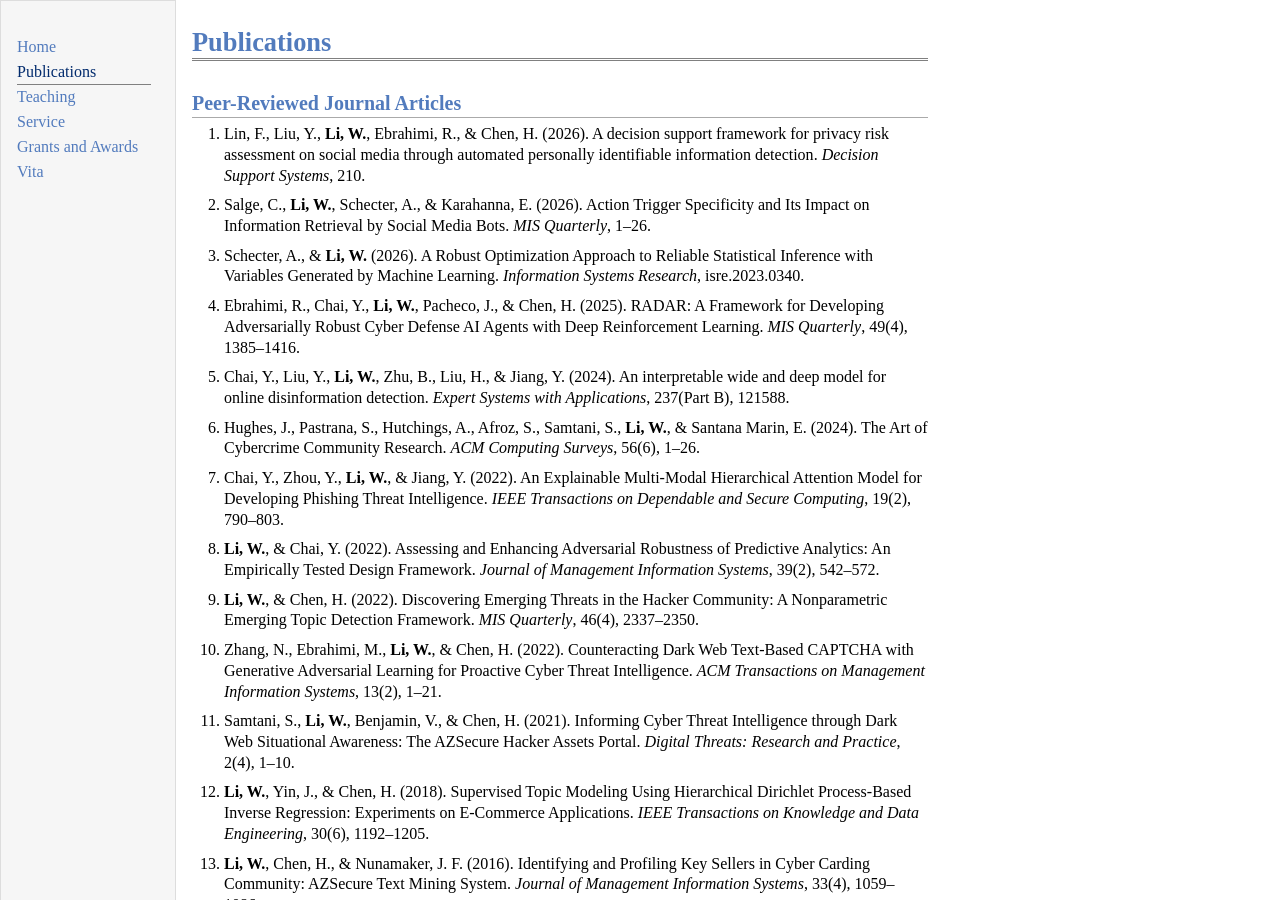
<file: pubs.html>
<!doctype html>
<html lang="en">
  <head>
    <meta charset="utf-8">
    <title>Moved</title>
    <link rel="canonical" href="https://weifeng-li.github.io/publications.html">
    <meta http-equiv="refresh" content="0; url=publications.html">
  </head>
  <body>
    <p>This page has moved to <a href="publications.html">publications.html</a>.</p>
  </body>
</html>
</file>
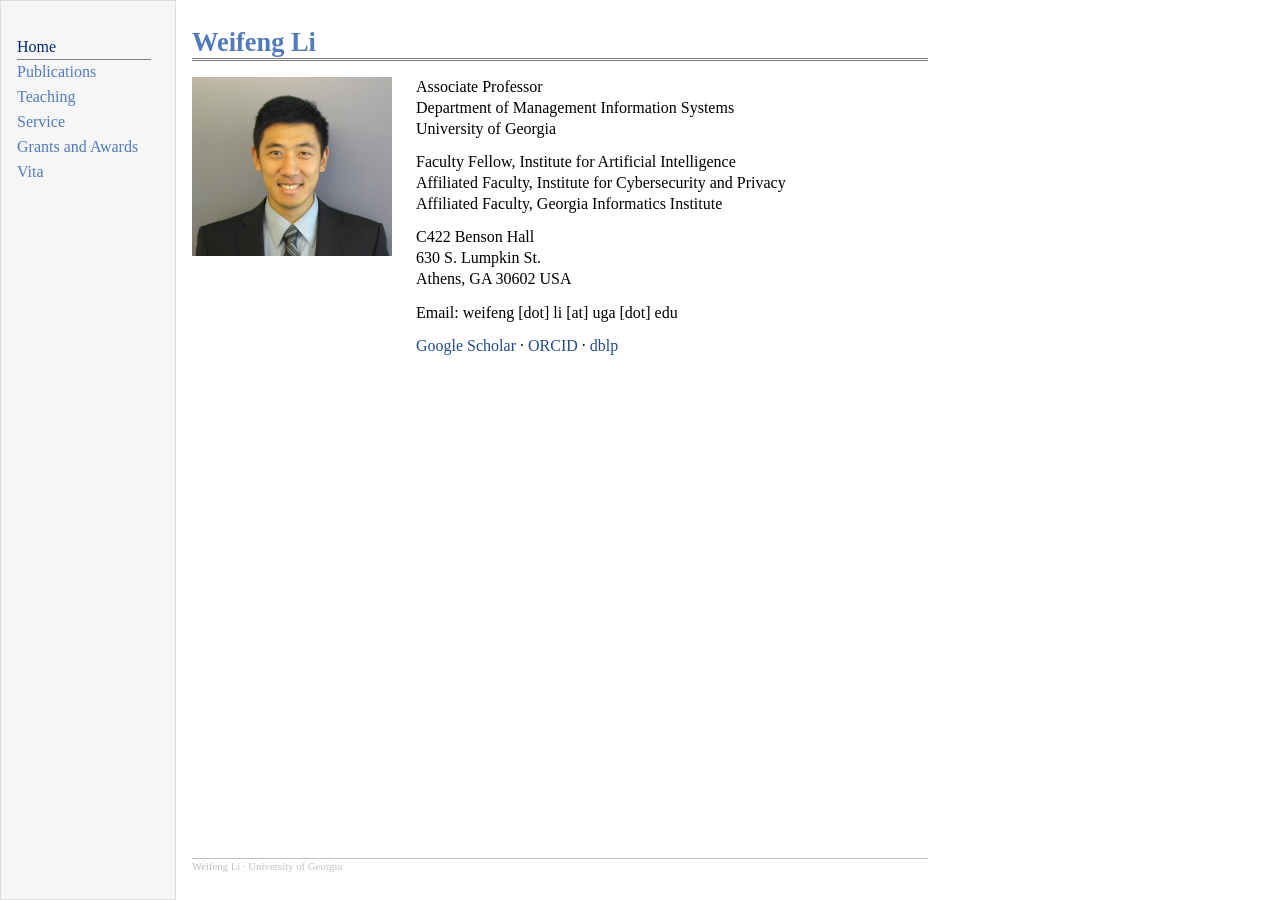
<file: research.html>
<!doctype html>
<html lang="en">
  <head>
    <meta charset="utf-8">
    <title>Moved</title>
    <link rel="canonical" href="https://weifeng-li.github.io/index.html">
    <meta http-equiv="refresh" content="0; url=index.html">
  </head>
  <body>
    <p>This page has moved to <a href="index.html">index.html</a>.</p>
  </body>
</html>
</file>
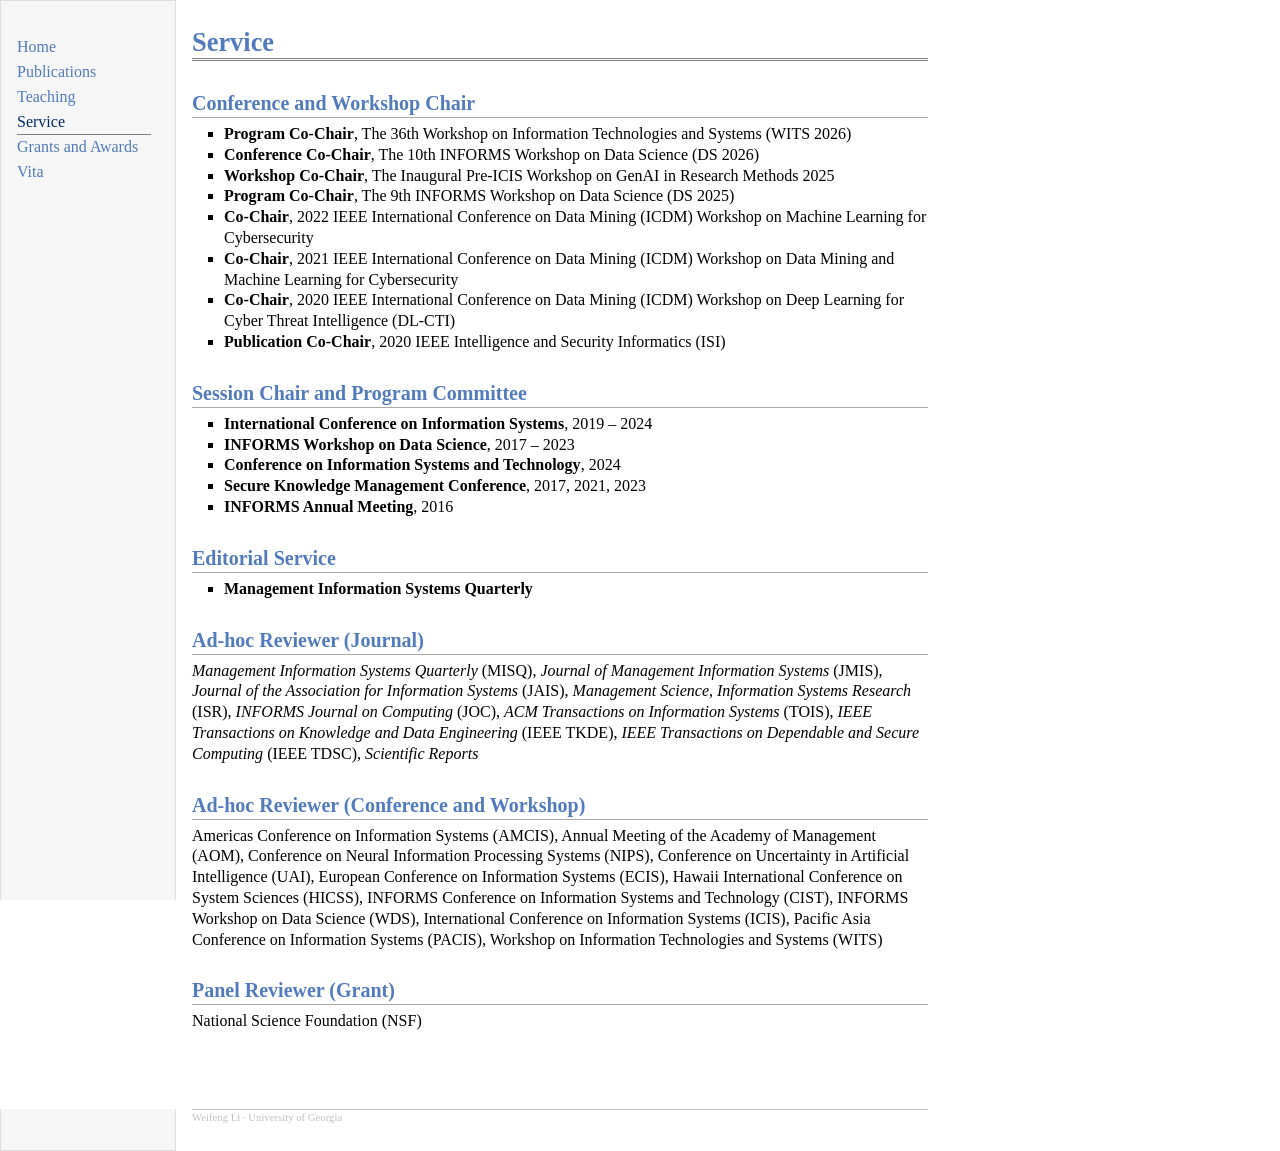
<file: service.html>
<!DOCTYPE html>
<html xmlns="http://www.w3.org/1999/xhtml" lang="en" xml:lang="en"><head>

<meta charset="utf-8">
<meta name="generator" content="quarto-1.10.18">

<meta name="viewport" content="width=device-width, initial-scale=1.0, user-scalable=yes">


<title>Service – Weifeng Li</title>
<style>
/* Default styles provided by pandoc.
** See https://pandoc.org/MANUAL.html#variables-for-html for config info.
*/
span.smallcaps{font-variant: small-caps;}
div.columns{display: flex; gap: 1.5em;}
div.column{flex: auto;}
@media screen {
div.columns{gap: min(4vw, 1.5em);}
div.column{overflow-x: auto;}
}
div.hanging-indent{margin-left: 1.5em; text-indent: -1.5em;}
ul.task-list{list-style: none;}
ul.task-list li input[type="checkbox"] {
  width: 0.8em;
  margin: 0 0.8em 0.2em -1em; /* quarto-specific, see https://github.com/quarto-dev/quarto-cli/issues/4556 */ 
  vertical-align: middle;
}
</style>


<script src="site_libs/quarto-nav/quarto-nav.js"></script>
<script src="site_libs/quarto-nav/headroom.min.js"></script>
<script src="site_libs/clipboard/clipboard.min.js"></script>
<script src="site_libs/quarto-search/autocomplete.umd.js"></script>
<script src="site_libs/quarto-search/fuse.min.js"></script>
<script src="site_libs/quarto-search/quarto-search.js"></script>
<meta name="quarto:offset" content="./">
<script src="site_libs/quarto-html/quarto.js" type="module"></script>
<script src="site_libs/quarto-html/tabsets/tabsets.js" type="module"></script>
<script src="site_libs/quarto-html/popper.min.js"></script>
<script src="site_libs/quarto-html/tippy.umd.min.js"></script>
<link href="site_libs/quarto-html/tippy.css" rel="stylesheet">
<link href="site_libs/quarto-html/quarto-syntax-highlighting-13175909e850a825048cb26ea49b14e5.css" rel="stylesheet" id="quarto-text-highlighting-styles">
<script src="site_libs/bootstrap/bootstrap.min.js"></script>
<link href="site_libs/bootstrap/bootstrap-icons.css" rel="stylesheet">
<link href="site_libs/bootstrap/bootstrap-32096886194fe40aefc1edd355ee9ff3.min.css" rel="stylesheet" append-hash="true" id="quarto-bootstrap" data-mode="light">
<script id="quarto-search-options" type="application/json">{
  "location": "sidebar",
  "copy-button": false,
  "collapse-after": 3,
  "panel-placement": "start",
  "type": "textbox",
  "limit": 50,
  "keyboard-shortcut": [
    "f",
    "/",
    "s"
  ],
  "show-item-context": false,
  "language": {
    "search-no-results-text": "No results",
    "search-matching-documents-text": "matching documents",
    "search-copy-link-title": "Copy link to search",
    "search-hide-matches-text": "Hide additional matches",
    "search-more-match-text": "more match in this document",
    "search-more-matches-text": "more matches in this document",
    "search-clear-button-title": "Clear",
    "search-text-placeholder": "",
    "search-detached-cancel-button-title": "Cancel",
    "search-submit-button-title": "Submit",
    "search-label": "Search"
  }
}</script>
<script async="" src="https://www.googletagmanager.com/gtag/js?id=G-1YBPC5T70H"></script>

<script type="text/javascript">

window.dataLayer = window.dataLayer || [];
function gtag(){dataLayer.push(arguments);}
gtag('js', new Date());
gtag('config', 'G-1YBPC5T70H', { 'anonymize_ip': true});
</script>


<meta property="og:title" content="Service – Weifeng Li">
<meta property="og:description" content="">
<meta property="og:site_name" content="Weifeng Li">
</head>

<body class="nav-sidebar floating fullcontent quarto-light">

<div id="quarto-search-results"></div>
  <header id="quarto-header" class="headroom fixed-top">
  <nav class="quarto-secondary-nav">
    <div class="container-fluid d-flex">
      <button type="button" class="quarto-btn-toggle btn" data-bs-toggle="collapse" role="button" data-bs-target=".quarto-sidebar-collapse-item" aria-controls="quarto-sidebar" aria-expanded="false" aria-label="Toggle sidebar navigation" onclick="if (window.quartoToggleHeadroom) { window.quartoToggleHeadroom(); }">
        <i class="bi bi-layout-text-sidebar-reverse"></i>
      </button>
        <nav class="quarto-page-breadcrumbs" aria-label="breadcrumb"><ol class="breadcrumb"><li class="breadcrumb-item"><a href="./service.html">Service</a></li></ol></nav>
        <a class="flex-grow-1" role="navigation" data-bs-toggle="collapse" data-bs-target=".quarto-sidebar-collapse-item" aria-controls="quarto-sidebar" aria-expanded="false" aria-label="Toggle sidebar navigation" onclick="if (window.quartoToggleHeadroom) { window.quartoToggleHeadroom(); }">      
        </a>
    </div>
  </nav>
</header>
<!-- content -->
<div id="quarto-content" class="quarto-container page-columns page-rows-contents page-layout-article">
<!-- sidebar -->
  <nav id="quarto-sidebar" class="sidebar collapse collapse-horizontal quarto-sidebar-collapse-item sidebar-navigation floating overflow-auto">
    <div class="pt-lg-2 mt-2 text-left sidebar-header">
    <div class="sidebar-title mb-0 py-0">
      <a href="./"></a> 
    </div>
      </div>
    <div class="sidebar-menu-container"> 
    <ul class="list-unstyled mt-1">
        <li class="sidebar-item">
  <div class="sidebar-item-container"> 
  <a href="./index.html" class="sidebar-item-text sidebar-link">
 <span class="menu-text">Home</span></a>
  </div>
</li>
        <li class="sidebar-item">
  <div class="sidebar-item-container"> 
  <a href="./publications.html" class="sidebar-item-text sidebar-link">
 <span class="menu-text">Publications</span></a>
  </div>
</li>
        <li class="sidebar-item">
  <div class="sidebar-item-container"> 
  <a href="./teaching.html" class="sidebar-item-text sidebar-link">
 <span class="menu-text">Teaching</span></a>
  </div>
</li>
        <li class="sidebar-item">
  <div class="sidebar-item-container"> 
  <a href="./service.html" class="sidebar-item-text sidebar-link active">
 <span class="menu-text">Service</span></a>
  </div>
</li>
        <li class="sidebar-item">
  <div class="sidebar-item-container"> 
  <a href="./grants.html" class="sidebar-item-text sidebar-link">
 <span class="menu-text">Grants and Awards</span></a>
  </div>
</li>
        <li class="sidebar-item">
  <div class="sidebar-item-container"> 
  <a href="./vita.html" class="sidebar-item-text sidebar-link">
 <span class="menu-text">Vita</span></a>
  </div>
</li>
    </ul>
    </div>
</nav>
<div id="quarto-sidebar-glass" class="quarto-sidebar-collapse-item" data-bs-toggle="collapse" data-bs-target=".quarto-sidebar-collapse-item"></div>
<!-- margin-sidebar -->
    
<!-- main -->
<main class="content" id="quarto-document-content">

<header id="title-block-header" class="quarto-title-block default">
<div class="quarto-title">
<h1 class="title">Service</h1>
</div>



<div class="quarto-title-meta">

    
  
    
  </div>
  


</header>


<!-- generated by acadsys — edit the records, not this file -->
<section id="conference-and-workshop-chair" class="level2">
<h2 data-anchor-id="conference-and-workshop-chair">Conference and Workshop Chair</h2>
<ul>
<li><strong>Program Co-Chair</strong>, The 36th Workshop on Information Technologies and Systems (WITS 2026)</li>
<li><strong>Conference Co-Chair</strong>, The 10th INFORMS Workshop on Data Science (DS 2026)</li>
<li><strong>Workshop Co-Chair</strong>, The Inaugural Pre-ICIS Workshop on GenAI in Research Methods 2025</li>
<li><strong>Program Co-Chair</strong>, The 9th INFORMS Workshop on Data Science (DS 2025)</li>
<li><strong>Co-Chair</strong>, 2022 IEEE International Conference on Data Mining (ICDM) Workshop on Machine Learning for Cybersecurity</li>
<li><strong>Co-Chair</strong>, 2021 IEEE International Conference on Data Mining (ICDM) Workshop on Data Mining and Machine Learning for Cybersecurity</li>
<li><strong>Co-Chair</strong>, 2020 IEEE International Conference on Data Mining (ICDM) Workshop on Deep Learning for Cyber Threat Intelligence (DL-CTI)</li>
<li><strong>Publication Co-Chair</strong>, 2020 IEEE Intelligence and Security Informatics (ISI)</li>
</ul>
</section>
<section id="session-chair-and-program-committee" class="level2">
<h2 data-anchor-id="session-chair-and-program-committee">Session Chair and Program Committee</h2>
<ul>
<li><strong>International Conference on Information Systems</strong>, 2019 – 2024</li>
<li><strong>INFORMS Workshop on Data Science</strong>, 2017 – 2023</li>
<li><strong>Conference on Information Systems and Technology</strong>, 2024</li>
<li><strong>Secure Knowledge Management Conference</strong>, 2017, 2021, 2023</li>
<li><strong>INFORMS Annual Meeting</strong>, 2016</li>
</ul>
</section>
<section id="editorial-service" class="level2">
<h2 data-anchor-id="editorial-service">Editorial Service</h2>
<ul>
<li><strong>Management Information Systems Quarterly</strong></li>
</ul>
</section>
<section id="ad-hoc-reviewer-journal" class="level2">
<h2 data-anchor-id="ad-hoc-reviewer-journal">Ad-hoc Reviewer (Journal)</h2>
<p><em>Management Information Systems Quarterly</em> (MISQ), <em>Journal of Management Information Systems</em> (JMIS), <em>Journal of the Association for Information Systems</em> (JAIS), <em>Management Science</em>, <em>Information Systems Research</em> (ISR), <em>INFORMS Journal on Computing</em> (JOC), <em>ACM Transactions on Information Systems</em> (TOIS), <em>IEEE Transactions on Knowledge and Data Engineering</em> (IEEE TKDE), <em>IEEE Transactions on Dependable and Secure Computing</em> (IEEE TDSC), <em>Scientific Reports</em></p>
</section>
<section id="ad-hoc-reviewer-conference-and-workshop" class="level2">
<h2 data-anchor-id="ad-hoc-reviewer-conference-and-workshop">Ad-hoc Reviewer (Conference and Workshop)</h2>
<p>Americas Conference on Information Systems (AMCIS), Annual Meeting of the Academy of Management (AOM), Conference on Neural Information Processing Systems (NIPS), Conference on Uncertainty in Artificial Intelligence (UAI), European Conference on Information Systems (ECIS), Hawaii International Conference on System Sciences (HICSS), INFORMS Conference on Information Systems and Technology (CIST), INFORMS Workshop on Data Science (WDS), International Conference on Information Systems (ICIS), Pacific Asia Conference on Information Systems (PACIS), Workshop on Information Technologies and Systems (WITS)</p>
</section>
<section id="panel-reviewer-grant" class="level2">
<h2 data-anchor-id="panel-reviewer-grant">Panel Reviewer (Grant)</h2>
<p>National Science Foundation (NSF)</p>


</section>

</main> <!-- /main -->
<script id="quarto-html-after-body" type="application/javascript">
  window.document.addEventListener("DOMContentLoaded", function (event) {
    const isCodeAnnotation = (el) => {
      for (const clz of el.classList) {
        if (clz.startsWith('code-annotation-')) {                     
          return true;
        }
      }
      return false;
    }
    const onCopySuccess = function(e) {
      // button target
      const button = e.trigger;
      // don't keep focus
      button.blur();
      // flash "checked"
      button.classList.add('code-copy-button-checked');
      var currentTitle = button.getAttribute("title");
      button.setAttribute("title", "Copied!");
      let tooltip;
      if (window.bootstrap) {
        button.setAttribute("data-bs-toggle", "tooltip");
        button.setAttribute("data-bs-placement", "left");
        button.setAttribute("data-bs-title", "Copied!");
        tooltip = new bootstrap.Tooltip(button, 
          { trigger: "manual", 
            customClass: "code-copy-button-tooltip",
            offset: [0, -8]});
        tooltip.show();    
      }
      setTimeout(function() {
        if (tooltip) {
          tooltip.hide();
          button.removeAttribute("data-bs-title");
          button.removeAttribute("data-bs-toggle");
          button.removeAttribute("data-bs-placement");
        }
        button.setAttribute("title", currentTitle);
        button.classList.remove('code-copy-button-checked');
      }, 1000);
      // clear code selection
      e.clearSelection();
    }
    const getTextToCopy = function(trigger) {
      const outerScaffold = trigger.parentElement.cloneNode(true);
      const codeEl = outerScaffold.querySelector('code');
      for (const childEl of codeEl.children) {
        if (isCodeAnnotation(childEl)) {
          childEl.remove();
        }
      }
      return codeEl.innerText;
    }
    const clipboard = new window.ClipboardJS('.code-copy-button:not([data-in-quarto-modal])', {
      text: getTextToCopy
    });
    clipboard.on('success', onCopySuccess);
    if (window.document.getElementById('quarto-embedded-source-code-modal')) {
      const clipboardModal = new window.ClipboardJS('.code-copy-button[data-in-quarto-modal]', {
        text: getTextToCopy,
        container: window.document.getElementById('quarto-embedded-source-code-modal')
      });
      clipboardModal.on('success', onCopySuccess);
    }
      var localhostRegex = new RegExp(/^(?:http|https):\/\/localhost\:?[0-9]*\//);
      var mailtoRegex = new RegExp(/^mailto:/);
        var filterRegex = new RegExp("https:\/\/weifeng-li\.github\.io");
      var isInternal = (href) => {
          return filterRegex.test(href) || localhostRegex.test(href) || mailtoRegex.test(href);
      }
      // Inspect non-navigation links and adorn them if external
     var links = window.document.querySelectorAll('a[href]:not(.nav-link):not(.navbar-brand):not(.toc-action):not(.sidebar-link):not(.sidebar-item-toggle):not(.pagination-link):not(.no-external):not([aria-hidden]):not(.dropdown-item):not(.quarto-navigation-tool):not(.about-link)');
      for (var i=0; i<links.length; i++) {
        const link = links[i];
        if (!isInternal(link.href)) {
          // undo the damage that might have been done by quarto-nav.js in the case of
          // links that we want to consider external
          if (link.dataset.originalHref !== undefined) {
            link.href = link.dataset.originalHref;
          }
            // target, if specified
            link.setAttribute("target", "_blank");
            if (link.getAttribute("rel") === null) {
              link.setAttribute("rel", "noopener");
            }
        }
      }
    function tippyHover(el, contentFn, onTriggerFn, onUntriggerFn) {
      const config = {
        allowHTML: true,
        maxWidth: 500,
        delay: 100,
        arrow: false,
        appendTo: function(el) {
            return el.parentElement;
        },
        interactive: true,
        interactiveBorder: 10,
        theme: 'quarto',
        placement: 'bottom-start',
      };
      if (contentFn) {
        config.content = contentFn;
      }
      if (onTriggerFn) {
        config.onTrigger = onTriggerFn;
      }
      if (onUntriggerFn) {
        config.onUntrigger = onUntriggerFn;
      }
      window.tippy(el, config); 
    }
    const noterefs = window.document.querySelectorAll('a[role="doc-noteref"]');
    for (var i=0; i<noterefs.length; i++) {
      const ref = noterefs[i];
      tippyHover(ref, function() {
        // use id or data attribute instead here
        let href = ref.getAttribute('data-footnote-href') || ref.getAttribute('href');
        try { href = new URL(href).hash; } catch {}
        const id = href.replace(/^#\/?/, "");
        const note = window.document.getElementById(id);
        if (note) {
          return note.innerHTML;
        } else {
          return "";
        }
      });
    }
    const xrefs = window.document.querySelectorAll('a.quarto-xref');
    const processXRef = (id, note) => {
      // Strip column container classes
      const stripColumnClz = (el) => {
        el.classList.remove("page-full", "page-columns");
        if (el.children) {
          for (const child of el.children) {
            stripColumnClz(child);
          }
        }
      }
      stripColumnClz(note)
      if (id === null || id.startsWith('sec-')) {
        // Special case sections, only their first couple elements
        const container = document.createElement("div");
        if (note.children && note.children.length > 2) {
          container.appendChild(note.children[0].cloneNode(true));
          for (let i = 1; i < note.children.length; i++) {
            const child = note.children[i];
            if (child.tagName === "P" && child.innerText === "") {
              continue;
            } else {
              container.appendChild(child.cloneNode(true));
              break;
            }
          }
          if (window.Quarto?.typesetMath) {
            window.Quarto.typesetMath(container);
          }
          return container.innerHTML
        } else {
          if (window.Quarto?.typesetMath) {
            window.Quarto.typesetMath(note);
          }
          return note.innerHTML;
        }
      } else {
        // Remove any anchor links if they are present
        const anchorLink = note.querySelector('a.anchorjs-link');
        if (anchorLink) {
          anchorLink.remove();
        }
        if (window.Quarto?.typesetMath) {
          window.Quarto.typesetMath(note);
        }
        if (note.classList.contains("callout")) {
          return note.outerHTML;
        } else {
          return note.innerHTML;
        }
      }
    }
    for (var i=0; i<xrefs.length; i++) {
      const xref = xrefs[i];
      tippyHover(xref, undefined, function(instance) {
        instance.disable();
        let url = xref.getAttribute('href');
        let hash = undefined; 
        if (url.startsWith('#')) {
          hash = url;
        } else {
          try { hash = new URL(url).hash; } catch {}
        }
        if (hash) {
          const id = hash.replace(/^#\/?/, "");
          const note = window.document.getElementById(id);
          if (note !== null) {
            try {
              const html = processXRef(id, note.cloneNode(true));
              instance.setContent(html);
            } finally {
              instance.enable();
              instance.show();
            }
          } else {
            // See if we can fetch this
            fetch(url.split('#')[0])
            .then(res => res.text())
            .then(html => {
              const parser = new DOMParser();
              const htmlDoc = parser.parseFromString(html, "text/html");
              const note = htmlDoc.getElementById(id);
              if (note !== null) {
                const html = processXRef(id, note);
                instance.setContent(html);
              } 
            }).finally(() => {
              instance.enable();
              instance.show();
            });
          }
        } else {
          // See if we can fetch a full url (with no hash to target)
          // This is a special case and we should probably do some content thinning / targeting
          fetch(url)
          .then(res => res.text())
          .then(html => {
            const parser = new DOMParser();
            const htmlDoc = parser.parseFromString(html, "text/html");
            const note = htmlDoc.querySelector('main.content');
            if (note !== null) {
              // This should only happen for chapter cross references
              // (since there is no id in the URL)
              // remove the first header
              if (note.children.length > 0 && note.children[0].tagName === "HEADER") {
                note.children[0].remove();
              }
              const html = processXRef(null, note);
              instance.setContent(html);
            } 
          }).finally(() => {
            instance.enable();
            instance.show();
          });
        }
      }, function(instance) {
      });
    }
        let selectedAnnoteEl;
        const selectorForAnnotation = ( cell, annotation) => {
          let cellAttr = 'data-code-cell="' + cell + '"';
          let lineAttr = 'data-code-annotation="' +  annotation + '"';
          const selector = 'span[' + cellAttr + '][' + lineAttr + ']';
          return selector;
        }
        const selectCodeLines = (annoteEl) => {
          const doc = window.document;
          const targetCell = annoteEl.getAttribute("data-target-cell");
          const targetAnnotation = annoteEl.getAttribute("data-target-annotation");
          const annoteSpan = window.document.querySelector(selectorForAnnotation(targetCell, targetAnnotation));
          const lines = annoteSpan.getAttribute("data-code-lines").split(",");
          const lineIds = lines.map((line) => {
            return targetCell + "-" + line;
          })
          let top = null;
          let height = null;
          let parent = null;
          if (lineIds.length > 0) {
              //compute the position of the single el (top and bottom and make a div)
              const el = window.document.getElementById(lineIds[0]);
              top = el.offsetTop;
              height = el.offsetHeight;
              parent = el.parentElement.parentElement;
            if (lineIds.length > 1) {
              const lastEl = window.document.getElementById(lineIds[lineIds.length - 1]);
              const bottom = lastEl.offsetTop + lastEl.offsetHeight;
              height = bottom - top;
            }
            if (top !== null && height !== null && parent !== null) {
              // cook up a div (if necessary) and position it 
              let div = window.document.getElementById("code-annotation-line-highlight");
              if (div === null) {
                div = window.document.createElement("div");
                div.setAttribute("id", "code-annotation-line-highlight");
                div.style.position = 'absolute';
                parent.appendChild(div);
              }
              div.style.top = top - 2 + "px";
              div.style.height = height + 4 + "px";
              div.style.left = 0;
              let gutterDiv = window.document.getElementById("code-annotation-line-highlight-gutter");
              if (gutterDiv === null) {
                gutterDiv = window.document.createElement("div");
                gutterDiv.setAttribute("id", "code-annotation-line-highlight-gutter");
                gutterDiv.style.position = 'absolute';
                const codeCell = window.document.getElementById(targetCell);
                const gutter = codeCell.querySelector('.code-annotation-gutter');
                gutter.appendChild(gutterDiv);
              }
              gutterDiv.style.top = top - 2 + "px";
              gutterDiv.style.height = height + 4 + "px";
            }
            selectedAnnoteEl = annoteEl;
          }
        };
        const unselectCodeLines = () => {
          const elementsIds = ["code-annotation-line-highlight", "code-annotation-line-highlight-gutter"];
          elementsIds.forEach((elId) => {
            const div = window.document.getElementById(elId);
            if (div) {
              div.remove();
            }
          });
          selectedAnnoteEl = undefined;
        };
          // Handle positioning of the toggle
      window.addEventListener(
        "resize",
        throttle(() => {
          elRect = undefined;
          if (selectedAnnoteEl) {
            selectCodeLines(selectedAnnoteEl);
          }
        }, 10)
      );
      function throttle(fn, ms) {
      let throttle = false;
      let timer;
        return (...args) => {
          if(!throttle) { // first call gets through
              fn.apply(this, args);
              throttle = true;
          } else { // all the others get throttled
              if(timer) clearTimeout(timer); // cancel #2
              timer = setTimeout(() => {
                fn.apply(this, args);
                timer = throttle = false;
              }, ms);
          }
        };
      }
        // Attach click handler to the DT
        const annoteDls = window.document.querySelectorAll('dt[data-target-cell]');
        for (const annoteDlNode of annoteDls) {
          annoteDlNode.addEventListener('click', (event) => {
            const clickedEl = event.target;
            if (clickedEl !== selectedAnnoteEl) {
              unselectCodeLines();
              const activeEl = window.document.querySelector('dt[data-target-cell].code-annotation-active');
              if (activeEl) {
                activeEl.classList.remove('code-annotation-active');
              }
              selectCodeLines(clickedEl);
              clickedEl.classList.add('code-annotation-active');
            } else {
              // Unselect the line
              unselectCodeLines();
              clickedEl.classList.remove('code-annotation-active');
            }
          });
        }
    const findCites = (el) => {
      const parentEl = el.parentElement;
      if (parentEl) {
        const cites = parentEl.dataset.cites;
        if (cites) {
          return {
            el,
            cites: cites.split(' ')
          };
        } else {
          return findCites(el.parentElement)
        }
      } else {
        return undefined;
      }
    };
    var bibliorefs = window.document.querySelectorAll('a[role="doc-biblioref"]');
    for (var i=0; i<bibliorefs.length; i++) {
      const ref = bibliorefs[i];
      const citeInfo = findCites(ref);
      if (citeInfo) {
        tippyHover(citeInfo.el, function() {
          var popup = window.document.createElement('div');
          citeInfo.cites.forEach(function(cite) {
            var citeDiv = window.document.createElement('div');
            citeDiv.classList.add('hanging-indent');
            citeDiv.classList.add('csl-entry');
            var biblioDiv = window.document.getElementById('ref-' + cite);
            if (biblioDiv) {
              citeDiv.innerHTML = biblioDiv.innerHTML;
            }
            popup.appendChild(citeDiv);
          });
          return popup.innerHTML;
        });
      }
    }
  });
  </script>
</div> <!-- /content -->
<footer class="footer">
  <div class="nav-footer">
    <div class="nav-footer-left">
<p>Weifeng Li · University of Georgia</p>
</div>   
    <div class="nav-footer-center">
      &nbsp;
    </div>
    <div class="nav-footer-right">
      &nbsp;
    </div>
  </div>
</footer>




</body></html>
</file>
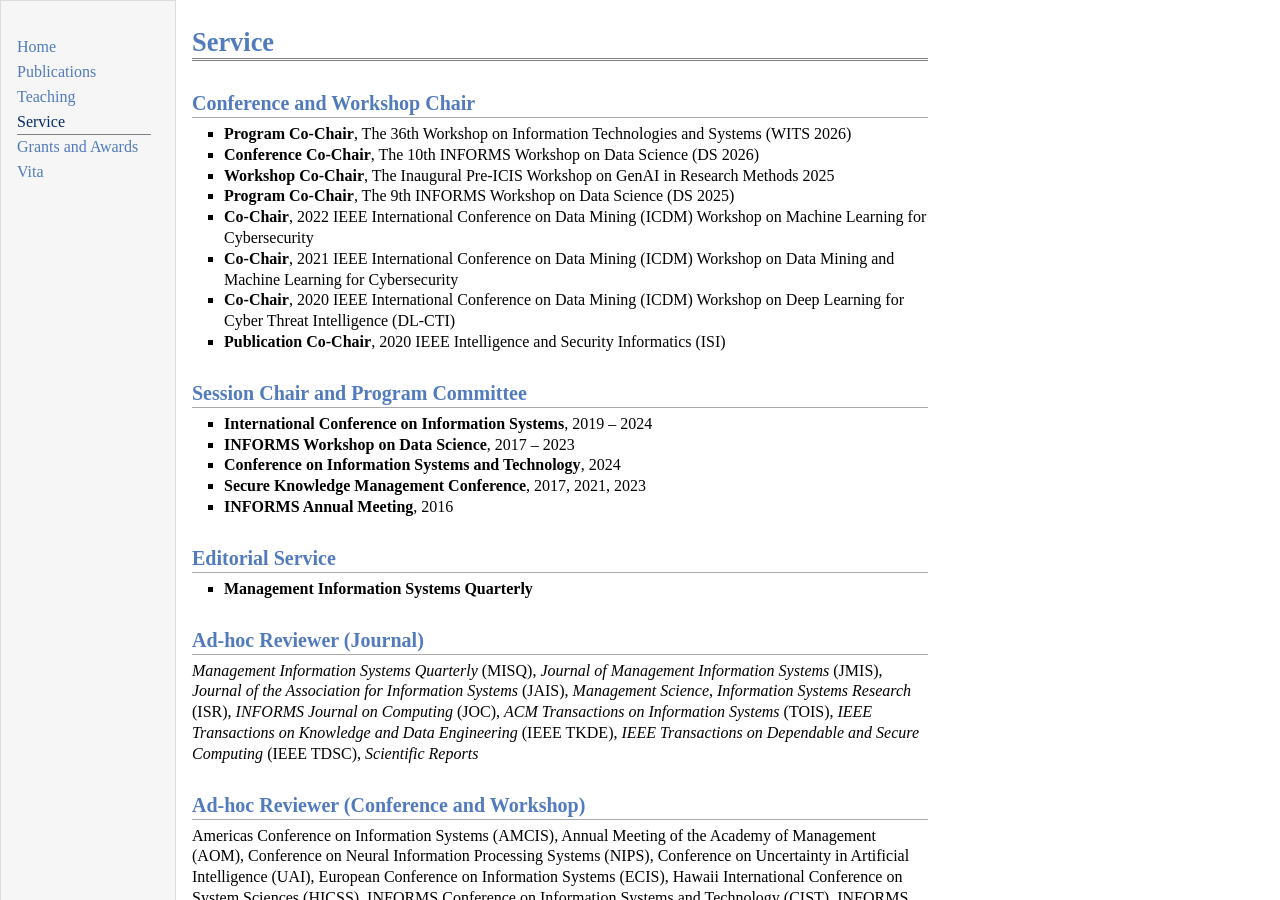
<file: services.html>
<!doctype html>
<html lang="en">
  <head>
    <meta charset="utf-8">
    <title>Moved</title>
    <link rel="canonical" href="https://weifeng-li.github.io/service.html">
    <meta http-equiv="refresh" content="0; url=service.html">
  </head>
  <body>
    <p>This page has moved to <a href="service.html">service.html</a>.</p>
  </body>
</html>
</file>
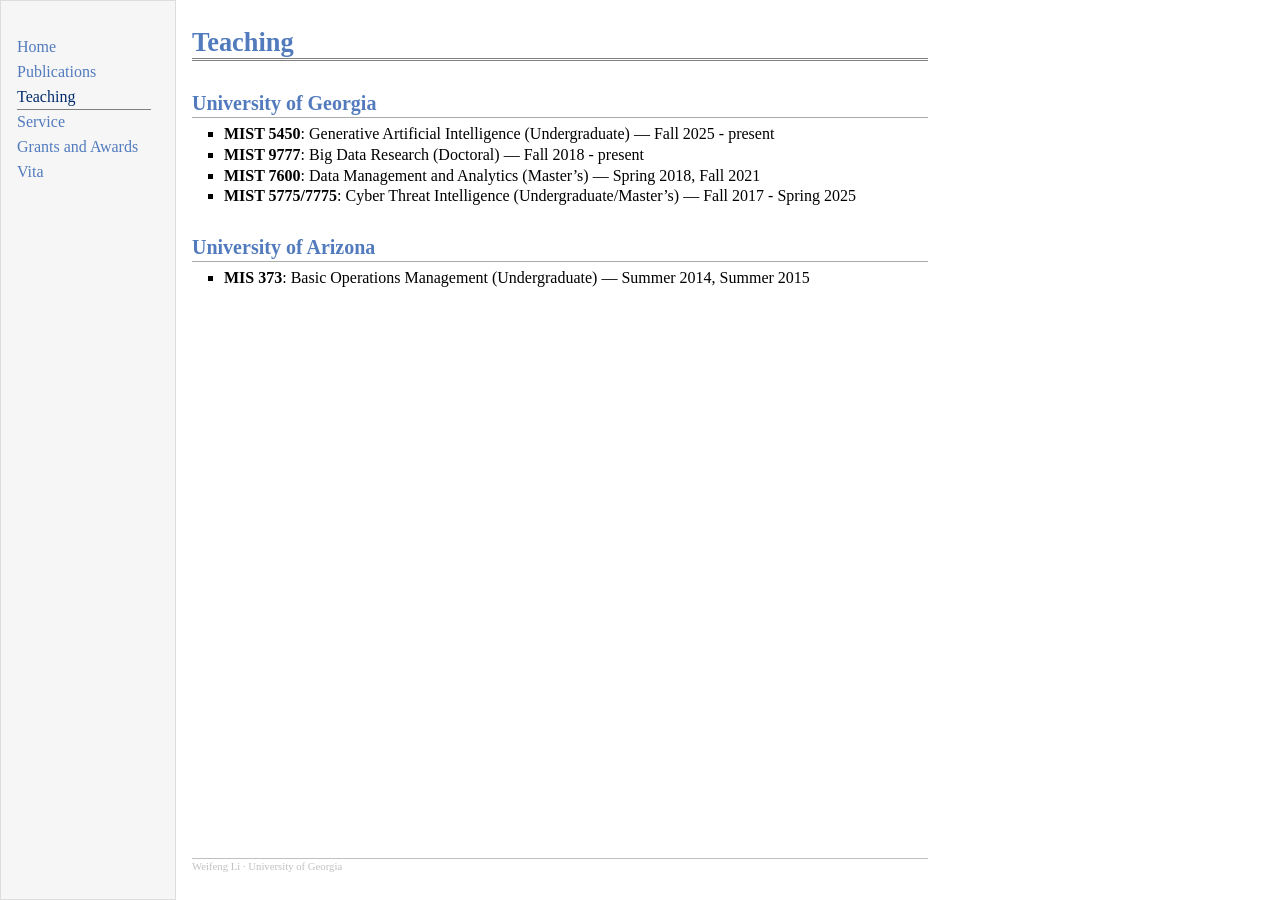
<file: teaching.html>
<!DOCTYPE html>
<html xmlns="http://www.w3.org/1999/xhtml" lang="en" xml:lang="en"><head>

<meta charset="utf-8">
<meta name="generator" content="quarto-1.10.18">

<meta name="viewport" content="width=device-width, initial-scale=1.0, user-scalable=yes">


<title>Teaching – Weifeng Li</title>
<style>
/* Default styles provided by pandoc.
** See https://pandoc.org/MANUAL.html#variables-for-html for config info.
*/
span.smallcaps{font-variant: small-caps;}
div.columns{display: flex; gap: 1.5em;}
div.column{flex: auto;}
@media screen {
div.columns{gap: min(4vw, 1.5em);}
div.column{overflow-x: auto;}
}
div.hanging-indent{margin-left: 1.5em; text-indent: -1.5em;}
ul.task-list{list-style: none;}
ul.task-list li input[type="checkbox"] {
  width: 0.8em;
  margin: 0 0.8em 0.2em -1em; /* quarto-specific, see https://github.com/quarto-dev/quarto-cli/issues/4556 */ 
  vertical-align: middle;
}
</style>


<script src="site_libs/quarto-nav/quarto-nav.js"></script>
<script src="site_libs/quarto-nav/headroom.min.js"></script>
<script src="site_libs/clipboard/clipboard.min.js"></script>
<script src="site_libs/quarto-search/autocomplete.umd.js"></script>
<script src="site_libs/quarto-search/fuse.min.js"></script>
<script src="site_libs/quarto-search/quarto-search.js"></script>
<meta name="quarto:offset" content="./">
<script src="site_libs/quarto-html/quarto.js" type="module"></script>
<script src="site_libs/quarto-html/tabsets/tabsets.js" type="module"></script>
<script src="site_libs/quarto-html/popper.min.js"></script>
<script src="site_libs/quarto-html/tippy.umd.min.js"></script>
<link href="site_libs/quarto-html/tippy.css" rel="stylesheet">
<link href="site_libs/quarto-html/quarto-syntax-highlighting-13175909e850a825048cb26ea49b14e5.css" rel="stylesheet" id="quarto-text-highlighting-styles">
<script src="site_libs/bootstrap/bootstrap.min.js"></script>
<link href="site_libs/bootstrap/bootstrap-icons.css" rel="stylesheet">
<link href="site_libs/bootstrap/bootstrap-32096886194fe40aefc1edd355ee9ff3.min.css" rel="stylesheet" append-hash="true" id="quarto-bootstrap" data-mode="light">
<script id="quarto-search-options" type="application/json">{
  "location": "sidebar",
  "copy-button": false,
  "collapse-after": 3,
  "panel-placement": "start",
  "type": "textbox",
  "limit": 50,
  "keyboard-shortcut": [
    "f",
    "/",
    "s"
  ],
  "show-item-context": false,
  "language": {
    "search-no-results-text": "No results",
    "search-matching-documents-text": "matching documents",
    "search-copy-link-title": "Copy link to search",
    "search-hide-matches-text": "Hide additional matches",
    "search-more-match-text": "more match in this document",
    "search-more-matches-text": "more matches in this document",
    "search-clear-button-title": "Clear",
    "search-text-placeholder": "",
    "search-detached-cancel-button-title": "Cancel",
    "search-submit-button-title": "Submit",
    "search-label": "Search"
  }
}</script>
<script async="" src="https://www.googletagmanager.com/gtag/js?id=G-1YBPC5T70H"></script>

<script type="text/javascript">

window.dataLayer = window.dataLayer || [];
function gtag(){dataLayer.push(arguments);}
gtag('js', new Date());
gtag('config', 'G-1YBPC5T70H', { 'anonymize_ip': true});
</script>


<meta property="og:title" content="Teaching – Weifeng Li">
<meta property="og:site_name" content="Weifeng Li">
</head>

<body class="nav-sidebar floating fullcontent quarto-light">

<div id="quarto-search-results"></div>
  <header id="quarto-header" class="headroom fixed-top">
  <nav class="quarto-secondary-nav">
    <div class="container-fluid d-flex">
      <button type="button" class="quarto-btn-toggle btn" data-bs-toggle="collapse" role="button" data-bs-target=".quarto-sidebar-collapse-item" aria-controls="quarto-sidebar" aria-expanded="false" aria-label="Toggle sidebar navigation" onclick="if (window.quartoToggleHeadroom) { window.quartoToggleHeadroom(); }">
        <i class="bi bi-layout-text-sidebar-reverse"></i>
      </button>
        <nav class="quarto-page-breadcrumbs" aria-label="breadcrumb"><ol class="breadcrumb"><li class="breadcrumb-item"><a href="./teaching.html">Teaching</a></li></ol></nav>
        <a class="flex-grow-1" role="navigation" data-bs-toggle="collapse" data-bs-target=".quarto-sidebar-collapse-item" aria-controls="quarto-sidebar" aria-expanded="false" aria-label="Toggle sidebar navigation" onclick="if (window.quartoToggleHeadroom) { window.quartoToggleHeadroom(); }">      
        </a>
    </div>
  </nav>
</header>
<!-- content -->
<div id="quarto-content" class="quarto-container page-columns page-rows-contents page-layout-article">
<!-- sidebar -->
  <nav id="quarto-sidebar" class="sidebar collapse collapse-horizontal quarto-sidebar-collapse-item sidebar-navigation floating overflow-auto">
    <div class="pt-lg-2 mt-2 text-left sidebar-header">
    <div class="sidebar-title mb-0 py-0">
      <a href="./"></a> 
    </div>
      </div>
    <div class="sidebar-menu-container"> 
    <ul class="list-unstyled mt-1">
        <li class="sidebar-item">
  <div class="sidebar-item-container"> 
  <a href="./index.html" class="sidebar-item-text sidebar-link">
 <span class="menu-text">Home</span></a>
  </div>
</li>
        <li class="sidebar-item">
  <div class="sidebar-item-container"> 
  <a href="./publications.html" class="sidebar-item-text sidebar-link">
 <span class="menu-text">Publications</span></a>
  </div>
</li>
        <li class="sidebar-item">
  <div class="sidebar-item-container"> 
  <a href="./teaching.html" class="sidebar-item-text sidebar-link active">
 <span class="menu-text">Teaching</span></a>
  </div>
</li>
        <li class="sidebar-item">
  <div class="sidebar-item-container"> 
  <a href="./service.html" class="sidebar-item-text sidebar-link">
 <span class="menu-text">Service</span></a>
  </div>
</li>
        <li class="sidebar-item">
  <div class="sidebar-item-container"> 
  <a href="./grants.html" class="sidebar-item-text sidebar-link">
 <span class="menu-text">Grants and Awards</span></a>
  </div>
</li>
        <li class="sidebar-item">
  <div class="sidebar-item-container"> 
  <a href="./vita.html" class="sidebar-item-text sidebar-link">
 <span class="menu-text">Vita</span></a>
  </div>
</li>
    </ul>
    </div>
</nav>
<div id="quarto-sidebar-glass" class="quarto-sidebar-collapse-item" data-bs-toggle="collapse" data-bs-target=".quarto-sidebar-collapse-item"></div>
<!-- margin-sidebar -->
    
<!-- main -->
<main class="content" id="quarto-document-content">

<header id="title-block-header" class="quarto-title-block default">
<div class="quarto-title">
<h1 class="title">Teaching</h1>
</div>



<div class="quarto-title-meta">

    
  
    
  </div>
  


</header>


<!-- generated by acadsys — edit the records, not this file -->
<section id="university-of-georgia" class="level2">
<h2 data-anchor-id="university-of-georgia">University of Georgia</h2>
<ul>
<li><strong>MIST 5450</strong>: Generative Artificial Intelligence (Undergraduate) — Fall 2025 - present</li>
<li><strong>MIST 9777</strong>: Big Data Research (Doctoral) — Fall 2018 - present</li>
<li><strong>MIST 7600</strong>: Data Management and Analytics (Master’s) — Spring 2018, Fall 2021</li>
<li><strong>MIST 5775/7775</strong>: Cyber Threat Intelligence (Undergraduate/Master’s) — Fall 2017 - Spring 2025</li>
</ul>
</section>
<section id="university-of-arizona" class="level2">
<h2 data-anchor-id="university-of-arizona">University of Arizona</h2>
<ul>
<li><strong>MIS 373</strong>: Basic Operations Management (Undergraduate) — Summer 2014, Summer 2015</li>
</ul>


</section>

</main> <!-- /main -->
<script id="quarto-html-after-body" type="application/javascript">
  window.document.addEventListener("DOMContentLoaded", function (event) {
    const isCodeAnnotation = (el) => {
      for (const clz of el.classList) {
        if (clz.startsWith('code-annotation-')) {                     
          return true;
        }
      }
      return false;
    }
    const onCopySuccess = function(e) {
      // button target
      const button = e.trigger;
      // don't keep focus
      button.blur();
      // flash "checked"
      button.classList.add('code-copy-button-checked');
      var currentTitle = button.getAttribute("title");
      button.setAttribute("title", "Copied!");
      let tooltip;
      if (window.bootstrap) {
        button.setAttribute("data-bs-toggle", "tooltip");
        button.setAttribute("data-bs-placement", "left");
        button.setAttribute("data-bs-title", "Copied!");
        tooltip = new bootstrap.Tooltip(button, 
          { trigger: "manual", 
            customClass: "code-copy-button-tooltip",
            offset: [0, -8]});
        tooltip.show();    
      }
      setTimeout(function() {
        if (tooltip) {
          tooltip.hide();
          button.removeAttribute("data-bs-title");
          button.removeAttribute("data-bs-toggle");
          button.removeAttribute("data-bs-placement");
        }
        button.setAttribute("title", currentTitle);
        button.classList.remove('code-copy-button-checked');
      }, 1000);
      // clear code selection
      e.clearSelection();
    }
    const getTextToCopy = function(trigger) {
      const outerScaffold = trigger.parentElement.cloneNode(true);
      const codeEl = outerScaffold.querySelector('code');
      for (const childEl of codeEl.children) {
        if (isCodeAnnotation(childEl)) {
          childEl.remove();
        }
      }
      return codeEl.innerText;
    }
    const clipboard = new window.ClipboardJS('.code-copy-button:not([data-in-quarto-modal])', {
      text: getTextToCopy
    });
    clipboard.on('success', onCopySuccess);
    if (window.document.getElementById('quarto-embedded-source-code-modal')) {
      const clipboardModal = new window.ClipboardJS('.code-copy-button[data-in-quarto-modal]', {
        text: getTextToCopy,
        container: window.document.getElementById('quarto-embedded-source-code-modal')
      });
      clipboardModal.on('success', onCopySuccess);
    }
      var localhostRegex = new RegExp(/^(?:http|https):\/\/localhost\:?[0-9]*\//);
      var mailtoRegex = new RegExp(/^mailto:/);
        var filterRegex = new RegExp("https:\/\/weifeng-li\.github\.io");
      var isInternal = (href) => {
          return filterRegex.test(href) || localhostRegex.test(href) || mailtoRegex.test(href);
      }
      // Inspect non-navigation links and adorn them if external
     var links = window.document.querySelectorAll('a[href]:not(.nav-link):not(.navbar-brand):not(.toc-action):not(.sidebar-link):not(.sidebar-item-toggle):not(.pagination-link):not(.no-external):not([aria-hidden]):not(.dropdown-item):not(.quarto-navigation-tool):not(.about-link)');
      for (var i=0; i<links.length; i++) {
        const link = links[i];
        if (!isInternal(link.href)) {
          // undo the damage that might have been done by quarto-nav.js in the case of
          // links that we want to consider external
          if (link.dataset.originalHref !== undefined) {
            link.href = link.dataset.originalHref;
          }
            // target, if specified
            link.setAttribute("target", "_blank");
            if (link.getAttribute("rel") === null) {
              link.setAttribute("rel", "noopener");
            }
        }
      }
    function tippyHover(el, contentFn, onTriggerFn, onUntriggerFn) {
      const config = {
        allowHTML: true,
        maxWidth: 500,
        delay: 100,
        arrow: false,
        appendTo: function(el) {
            return el.parentElement;
        },
        interactive: true,
        interactiveBorder: 10,
        theme: 'quarto',
        placement: 'bottom-start',
      };
      if (contentFn) {
        config.content = contentFn;
      }
      if (onTriggerFn) {
        config.onTrigger = onTriggerFn;
      }
      if (onUntriggerFn) {
        config.onUntrigger = onUntriggerFn;
      }
      window.tippy(el, config); 
    }
    const noterefs = window.document.querySelectorAll('a[role="doc-noteref"]');
    for (var i=0; i<noterefs.length; i++) {
      const ref = noterefs[i];
      tippyHover(ref, function() {
        // use id or data attribute instead here
        let href = ref.getAttribute('data-footnote-href') || ref.getAttribute('href');
        try { href = new URL(href).hash; } catch {}
        const id = href.replace(/^#\/?/, "");
        const note = window.document.getElementById(id);
        if (note) {
          return note.innerHTML;
        } else {
          return "";
        }
      });
    }
    const xrefs = window.document.querySelectorAll('a.quarto-xref');
    const processXRef = (id, note) => {
      // Strip column container classes
      const stripColumnClz = (el) => {
        el.classList.remove("page-full", "page-columns");
        if (el.children) {
          for (const child of el.children) {
            stripColumnClz(child);
          }
        }
      }
      stripColumnClz(note)
      if (id === null || id.startsWith('sec-')) {
        // Special case sections, only their first couple elements
        const container = document.createElement("div");
        if (note.children && note.children.length > 2) {
          container.appendChild(note.children[0].cloneNode(true));
          for (let i = 1; i < note.children.length; i++) {
            const child = note.children[i];
            if (child.tagName === "P" && child.innerText === "") {
              continue;
            } else {
              container.appendChild(child.cloneNode(true));
              break;
            }
          }
          if (window.Quarto?.typesetMath) {
            window.Quarto.typesetMath(container);
          }
          return container.innerHTML
        } else {
          if (window.Quarto?.typesetMath) {
            window.Quarto.typesetMath(note);
          }
          return note.innerHTML;
        }
      } else {
        // Remove any anchor links if they are present
        const anchorLink = note.querySelector('a.anchorjs-link');
        if (anchorLink) {
          anchorLink.remove();
        }
        if (window.Quarto?.typesetMath) {
          window.Quarto.typesetMath(note);
        }
        if (note.classList.contains("callout")) {
          return note.outerHTML;
        } else {
          return note.innerHTML;
        }
      }
    }
    for (var i=0; i<xrefs.length; i++) {
      const xref = xrefs[i];
      tippyHover(xref, undefined, function(instance) {
        instance.disable();
        let url = xref.getAttribute('href');
        let hash = undefined; 
        if (url.startsWith('#')) {
          hash = url;
        } else {
          try { hash = new URL(url).hash; } catch {}
        }
        if (hash) {
          const id = hash.replace(/^#\/?/, "");
          const note = window.document.getElementById(id);
          if (note !== null) {
            try {
              const html = processXRef(id, note.cloneNode(true));
              instance.setContent(html);
            } finally {
              instance.enable();
              instance.show();
            }
          } else {
            // See if we can fetch this
            fetch(url.split('#')[0])
            .then(res => res.text())
            .then(html => {
              const parser = new DOMParser();
              const htmlDoc = parser.parseFromString(html, "text/html");
              const note = htmlDoc.getElementById(id);
              if (note !== null) {
                const html = processXRef(id, note);
                instance.setContent(html);
              } 
            }).finally(() => {
              instance.enable();
              instance.show();
            });
          }
        } else {
          // See if we can fetch a full url (with no hash to target)
          // This is a special case and we should probably do some content thinning / targeting
          fetch(url)
          .then(res => res.text())
          .then(html => {
            const parser = new DOMParser();
            const htmlDoc = parser.parseFromString(html, "text/html");
            const note = htmlDoc.querySelector('main.content');
            if (note !== null) {
              // This should only happen for chapter cross references
              // (since there is no id in the URL)
              // remove the first header
              if (note.children.length > 0 && note.children[0].tagName === "HEADER") {
                note.children[0].remove();
              }
              const html = processXRef(null, note);
              instance.setContent(html);
            } 
          }).finally(() => {
            instance.enable();
            instance.show();
          });
        }
      }, function(instance) {
      });
    }
        let selectedAnnoteEl;
        const selectorForAnnotation = ( cell, annotation) => {
          let cellAttr = 'data-code-cell="' + cell + '"';
          let lineAttr = 'data-code-annotation="' +  annotation + '"';
          const selector = 'span[' + cellAttr + '][' + lineAttr + ']';
          return selector;
        }
        const selectCodeLines = (annoteEl) => {
          const doc = window.document;
          const targetCell = annoteEl.getAttribute("data-target-cell");
          const targetAnnotation = annoteEl.getAttribute("data-target-annotation");
          const annoteSpan = window.document.querySelector(selectorForAnnotation(targetCell, targetAnnotation));
          const lines = annoteSpan.getAttribute("data-code-lines").split(",");
          const lineIds = lines.map((line) => {
            return targetCell + "-" + line;
          })
          let top = null;
          let height = null;
          let parent = null;
          if (lineIds.length > 0) {
              //compute the position of the single el (top and bottom and make a div)
              const el = window.document.getElementById(lineIds[0]);
              top = el.offsetTop;
              height = el.offsetHeight;
              parent = el.parentElement.parentElement;
            if (lineIds.length > 1) {
              const lastEl = window.document.getElementById(lineIds[lineIds.length - 1]);
              const bottom = lastEl.offsetTop + lastEl.offsetHeight;
              height = bottom - top;
            }
            if (top !== null && height !== null && parent !== null) {
              // cook up a div (if necessary) and position it 
              let div = window.document.getElementById("code-annotation-line-highlight");
              if (div === null) {
                div = window.document.createElement("div");
                div.setAttribute("id", "code-annotation-line-highlight");
                div.style.position = 'absolute';
                parent.appendChild(div);
              }
              div.style.top = top - 2 + "px";
              div.style.height = height + 4 + "px";
              div.style.left = 0;
              let gutterDiv = window.document.getElementById("code-annotation-line-highlight-gutter");
              if (gutterDiv === null) {
                gutterDiv = window.document.createElement("div");
                gutterDiv.setAttribute("id", "code-annotation-line-highlight-gutter");
                gutterDiv.style.position = 'absolute';
                const codeCell = window.document.getElementById(targetCell);
                const gutter = codeCell.querySelector('.code-annotation-gutter');
                gutter.appendChild(gutterDiv);
              }
              gutterDiv.style.top = top - 2 + "px";
              gutterDiv.style.height = height + 4 + "px";
            }
            selectedAnnoteEl = annoteEl;
          }
        };
        const unselectCodeLines = () => {
          const elementsIds = ["code-annotation-line-highlight", "code-annotation-line-highlight-gutter"];
          elementsIds.forEach((elId) => {
            const div = window.document.getElementById(elId);
            if (div) {
              div.remove();
            }
          });
          selectedAnnoteEl = undefined;
        };
          // Handle positioning of the toggle
      window.addEventListener(
        "resize",
        throttle(() => {
          elRect = undefined;
          if (selectedAnnoteEl) {
            selectCodeLines(selectedAnnoteEl);
          }
        }, 10)
      );
      function throttle(fn, ms) {
      let throttle = false;
      let timer;
        return (...args) => {
          if(!throttle) { // first call gets through
              fn.apply(this, args);
              throttle = true;
          } else { // all the others get throttled
              if(timer) clearTimeout(timer); // cancel #2
              timer = setTimeout(() => {
                fn.apply(this, args);
                timer = throttle = false;
              }, ms);
          }
        };
      }
        // Attach click handler to the DT
        const annoteDls = window.document.querySelectorAll('dt[data-target-cell]');
        for (const annoteDlNode of annoteDls) {
          annoteDlNode.addEventListener('click', (event) => {
            const clickedEl = event.target;
            if (clickedEl !== selectedAnnoteEl) {
              unselectCodeLines();
              const activeEl = window.document.querySelector('dt[data-target-cell].code-annotation-active');
              if (activeEl) {
                activeEl.classList.remove('code-annotation-active');
              }
              selectCodeLines(clickedEl);
              clickedEl.classList.add('code-annotation-active');
            } else {
              // Unselect the line
              unselectCodeLines();
              clickedEl.classList.remove('code-annotation-active');
            }
          });
        }
    const findCites = (el) => {
      const parentEl = el.parentElement;
      if (parentEl) {
        const cites = parentEl.dataset.cites;
        if (cites) {
          return {
            el,
            cites: cites.split(' ')
          };
        } else {
          return findCites(el.parentElement)
        }
      } else {
        return undefined;
      }
    };
    var bibliorefs = window.document.querySelectorAll('a[role="doc-biblioref"]');
    for (var i=0; i<bibliorefs.length; i++) {
      const ref = bibliorefs[i];
      const citeInfo = findCites(ref);
      if (citeInfo) {
        tippyHover(citeInfo.el, function() {
          var popup = window.document.createElement('div');
          citeInfo.cites.forEach(function(cite) {
            var citeDiv = window.document.createElement('div');
            citeDiv.classList.add('hanging-indent');
            citeDiv.classList.add('csl-entry');
            var biblioDiv = window.document.getElementById('ref-' + cite);
            if (biblioDiv) {
              citeDiv.innerHTML = biblioDiv.innerHTML;
            }
            popup.appendChild(citeDiv);
          });
          return popup.innerHTML;
        });
      }
    }
  });
  </script>
</div> <!-- /content -->
<footer class="footer">
  <div class="nav-footer">
    <div class="nav-footer-left">
<p>Weifeng Li · University of Georgia</p>
</div>   
    <div class="nav-footer-center">
      &nbsp;
    </div>
    <div class="nav-footer-right">
      &nbsp;
    </div>
  </div>
</footer>




</body></html>
</file>
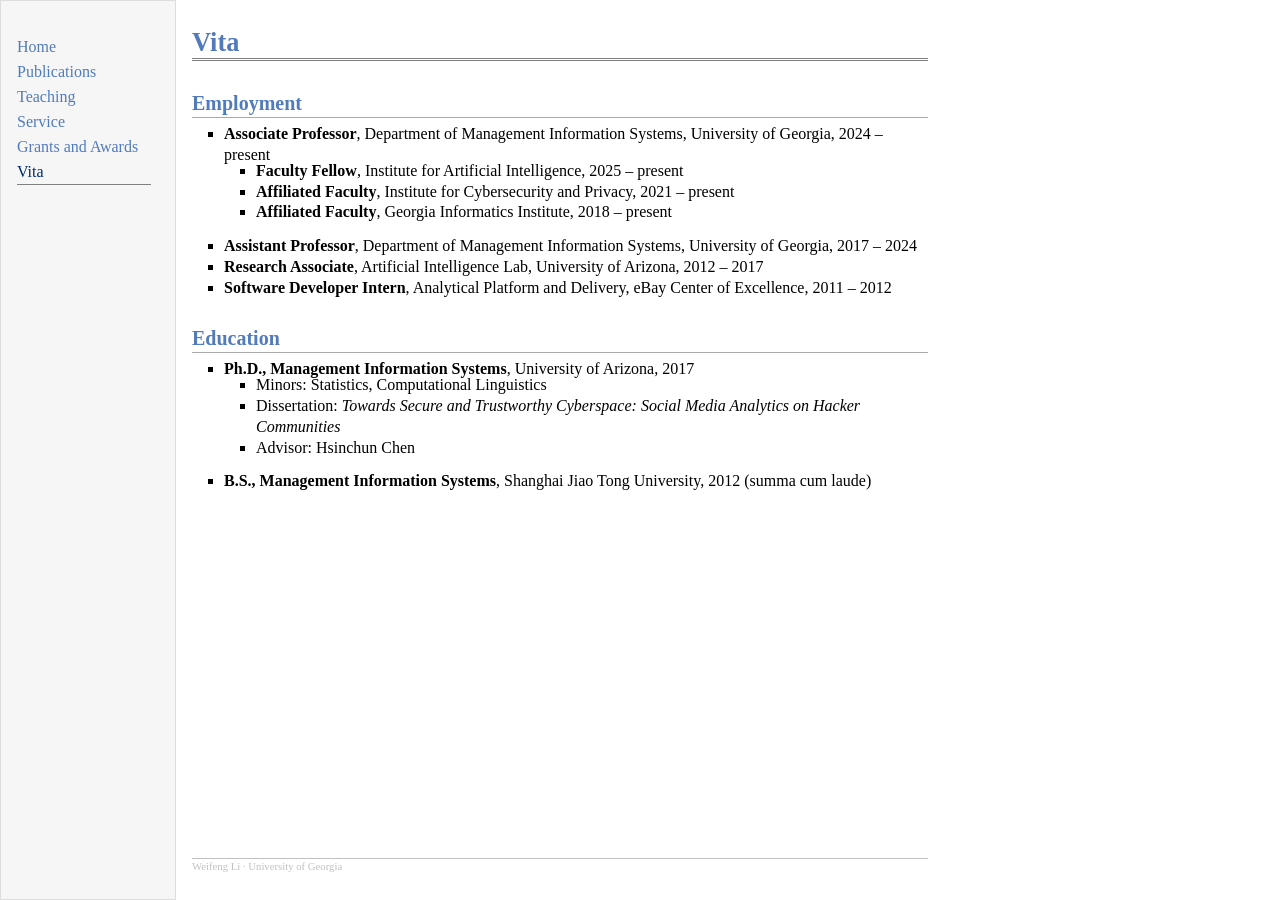
<file: vita.html>
<!DOCTYPE html>
<html xmlns="http://www.w3.org/1999/xhtml" lang="en" xml:lang="en"><head>

<meta charset="utf-8">
<meta name="generator" content="quarto-1.10.18">

<meta name="viewport" content="width=device-width, initial-scale=1.0, user-scalable=yes">


<title>Vita – Weifeng Li</title>
<style>
/* Default styles provided by pandoc.
** See https://pandoc.org/MANUAL.html#variables-for-html for config info.
*/
span.smallcaps{font-variant: small-caps;}
div.columns{display: flex; gap: 1.5em;}
div.column{flex: auto;}
@media screen {
div.columns{gap: min(4vw, 1.5em);}
div.column{overflow-x: auto;}
}
div.hanging-indent{margin-left: 1.5em; text-indent: -1.5em;}
ul.task-list{list-style: none;}
ul.task-list li input[type="checkbox"] {
  width: 0.8em;
  margin: 0 0.8em 0.2em -1em; /* quarto-specific, see https://github.com/quarto-dev/quarto-cli/issues/4556 */ 
  vertical-align: middle;
}
</style>


<script src="site_libs/quarto-nav/quarto-nav.js"></script>
<script src="site_libs/quarto-nav/headroom.min.js"></script>
<script src="site_libs/clipboard/clipboard.min.js"></script>
<script src="site_libs/quarto-search/autocomplete.umd.js"></script>
<script src="site_libs/quarto-search/fuse.min.js"></script>
<script src="site_libs/quarto-search/quarto-search.js"></script>
<meta name="quarto:offset" content="./">
<script src="site_libs/quarto-html/quarto.js" type="module"></script>
<script src="site_libs/quarto-html/tabsets/tabsets.js" type="module"></script>
<script src="site_libs/quarto-html/popper.min.js"></script>
<script src="site_libs/quarto-html/tippy.umd.min.js"></script>
<link href="site_libs/quarto-html/tippy.css" rel="stylesheet">
<link href="site_libs/quarto-html/quarto-syntax-highlighting-13175909e850a825048cb26ea49b14e5.css" rel="stylesheet" id="quarto-text-highlighting-styles">
<script src="site_libs/bootstrap/bootstrap.min.js"></script>
<link href="site_libs/bootstrap/bootstrap-icons.css" rel="stylesheet">
<link href="site_libs/bootstrap/bootstrap-32096886194fe40aefc1edd355ee9ff3.min.css" rel="stylesheet" append-hash="true" id="quarto-bootstrap" data-mode="light">
<script id="quarto-search-options" type="application/json">{
  "location": "sidebar",
  "copy-button": false,
  "collapse-after": 3,
  "panel-placement": "start",
  "type": "textbox",
  "limit": 50,
  "keyboard-shortcut": [
    "f",
    "/",
    "s"
  ],
  "show-item-context": false,
  "language": {
    "search-no-results-text": "No results",
    "search-matching-documents-text": "matching documents",
    "search-copy-link-title": "Copy link to search",
    "search-hide-matches-text": "Hide additional matches",
    "search-more-match-text": "more match in this document",
    "search-more-matches-text": "more matches in this document",
    "search-clear-button-title": "Clear",
    "search-text-placeholder": "",
    "search-detached-cancel-button-title": "Cancel",
    "search-submit-button-title": "Submit",
    "search-label": "Search"
  }
}</script>
<script async="" src="https://www.googletagmanager.com/gtag/js?id=G-1YBPC5T70H"></script>

<script type="text/javascript">

window.dataLayer = window.dataLayer || [];
function gtag(){dataLayer.push(arguments);}
gtag('js', new Date());
gtag('config', 'G-1YBPC5T70H', { 'anonymize_ip': true});
</script>


<meta property="og:title" content="Vita – Weifeng Li">
<meta property="og:site_name" content="Weifeng Li">
</head>

<body class="nav-sidebar floating fullcontent quarto-light">

<div id="quarto-search-results"></div>
  <header id="quarto-header" class="headroom fixed-top">
  <nav class="quarto-secondary-nav">
    <div class="container-fluid d-flex">
      <button type="button" class="quarto-btn-toggle btn" data-bs-toggle="collapse" role="button" data-bs-target=".quarto-sidebar-collapse-item" aria-controls="quarto-sidebar" aria-expanded="false" aria-label="Toggle sidebar navigation" onclick="if (window.quartoToggleHeadroom) { window.quartoToggleHeadroom(); }">
        <i class="bi bi-layout-text-sidebar-reverse"></i>
      </button>
        <nav class="quarto-page-breadcrumbs" aria-label="breadcrumb"><ol class="breadcrumb"><li class="breadcrumb-item"><a href="./vita.html">Vita</a></li></ol></nav>
        <a class="flex-grow-1" role="navigation" data-bs-toggle="collapse" data-bs-target=".quarto-sidebar-collapse-item" aria-controls="quarto-sidebar" aria-expanded="false" aria-label="Toggle sidebar navigation" onclick="if (window.quartoToggleHeadroom) { window.quartoToggleHeadroom(); }">      
        </a>
    </div>
  </nav>
</header>
<!-- content -->
<div id="quarto-content" class="quarto-container page-columns page-rows-contents page-layout-article">
<!-- sidebar -->
  <nav id="quarto-sidebar" class="sidebar collapse collapse-horizontal quarto-sidebar-collapse-item sidebar-navigation floating overflow-auto">
    <div class="pt-lg-2 mt-2 text-left sidebar-header">
    <div class="sidebar-title mb-0 py-0">
      <a href="./"></a> 
    </div>
      </div>
    <div class="sidebar-menu-container"> 
    <ul class="list-unstyled mt-1">
        <li class="sidebar-item">
  <div class="sidebar-item-container"> 
  <a href="./index.html" class="sidebar-item-text sidebar-link">
 <span class="menu-text">Home</span></a>
  </div>
</li>
        <li class="sidebar-item">
  <div class="sidebar-item-container"> 
  <a href="./publications.html" class="sidebar-item-text sidebar-link">
 <span class="menu-text">Publications</span></a>
  </div>
</li>
        <li class="sidebar-item">
  <div class="sidebar-item-container"> 
  <a href="./teaching.html" class="sidebar-item-text sidebar-link">
 <span class="menu-text">Teaching</span></a>
  </div>
</li>
        <li class="sidebar-item">
  <div class="sidebar-item-container"> 
  <a href="./service.html" class="sidebar-item-text sidebar-link">
 <span class="menu-text">Service</span></a>
  </div>
</li>
        <li class="sidebar-item">
  <div class="sidebar-item-container"> 
  <a href="./grants.html" class="sidebar-item-text sidebar-link">
 <span class="menu-text">Grants and Awards</span></a>
  </div>
</li>
        <li class="sidebar-item">
  <div class="sidebar-item-container"> 
  <a href="./vita.html" class="sidebar-item-text sidebar-link active">
 <span class="menu-text">Vita</span></a>
  </div>
</li>
    </ul>
    </div>
</nav>
<div id="quarto-sidebar-glass" class="quarto-sidebar-collapse-item" data-bs-toggle="collapse" data-bs-target=".quarto-sidebar-collapse-item"></div>
<!-- margin-sidebar -->
    
<!-- main -->
<main class="content" id="quarto-document-content">

<header id="title-block-header" class="quarto-title-block default">
<div class="quarto-title">
<h1 class="title">Vita</h1>
</div>



<div class="quarto-title-meta">

    
  
    
  </div>
  


</header>


<!-- generated by acadsys — edit the records, not this file -->
<section id="employment" class="level2">
<h2 data-anchor-id="employment">Employment</h2>
<ul>
<li><strong>Associate Professor</strong>, Department of Management Information Systems, University of Georgia, 2024 – present
<ul>
<li><strong>Faculty Fellow</strong>, Institute for Artificial Intelligence, 2025 – present</li>
<li><strong>Affiliated Faculty</strong>, Institute for Cybersecurity and Privacy, 2021 – present</li>
<li><strong>Affiliated Faculty</strong>, Georgia Informatics Institute, 2018 – present</li>
</ul></li>
<li><strong>Assistant Professor</strong>, Department of Management Information Systems, University of Georgia, 2017 – 2024</li>
<li><strong>Research Associate</strong>, Artificial Intelligence Lab, University of Arizona, 2012 – 2017</li>
<li><strong>Software Developer Intern</strong>, Analytical Platform and Delivery, eBay Center of Excellence, 2011 – 2012</li>
</ul>
</section>
<section id="education" class="level2">
<h2 data-anchor-id="education">Education</h2>
<ul>
<li><strong>Ph.D., Management Information Systems</strong>, University of Arizona, 2017
<ul>
<li>Minors: Statistics, Computational Linguistics</li>
<li>Dissertation: <em>Towards Secure and Trustworthy Cyberspace: Social Media Analytics on Hacker Communities</em></li>
<li>Advisor: Hsinchun Chen</li>
</ul></li>
<li><strong>B.S., Management Information Systems</strong>, Shanghai Jiao Tong University, 2012 (summa cum laude)</li>
</ul>


</section>

</main> <!-- /main -->
<script id="quarto-html-after-body" type="application/javascript">
  window.document.addEventListener("DOMContentLoaded", function (event) {
    const isCodeAnnotation = (el) => {
      for (const clz of el.classList) {
        if (clz.startsWith('code-annotation-')) {                     
          return true;
        }
      }
      return false;
    }
    const onCopySuccess = function(e) {
      // button target
      const button = e.trigger;
      // don't keep focus
      button.blur();
      // flash "checked"
      button.classList.add('code-copy-button-checked');
      var currentTitle = button.getAttribute("title");
      button.setAttribute("title", "Copied!");
      let tooltip;
      if (window.bootstrap) {
        button.setAttribute("data-bs-toggle", "tooltip");
        button.setAttribute("data-bs-placement", "left");
        button.setAttribute("data-bs-title", "Copied!");
        tooltip = new bootstrap.Tooltip(button, 
          { trigger: "manual", 
            customClass: "code-copy-button-tooltip",
            offset: [0, -8]});
        tooltip.show();    
      }
      setTimeout(function() {
        if (tooltip) {
          tooltip.hide();
          button.removeAttribute("data-bs-title");
          button.removeAttribute("data-bs-toggle");
          button.removeAttribute("data-bs-placement");
        }
        button.setAttribute("title", currentTitle);
        button.classList.remove('code-copy-button-checked');
      }, 1000);
      // clear code selection
      e.clearSelection();
    }
    const getTextToCopy = function(trigger) {
      const outerScaffold = trigger.parentElement.cloneNode(true);
      const codeEl = outerScaffold.querySelector('code');
      for (const childEl of codeEl.children) {
        if (isCodeAnnotation(childEl)) {
          childEl.remove();
        }
      }
      return codeEl.innerText;
    }
    const clipboard = new window.ClipboardJS('.code-copy-button:not([data-in-quarto-modal])', {
      text: getTextToCopy
    });
    clipboard.on('success', onCopySuccess);
    if (window.document.getElementById('quarto-embedded-source-code-modal')) {
      const clipboardModal = new window.ClipboardJS('.code-copy-button[data-in-quarto-modal]', {
        text: getTextToCopy,
        container: window.document.getElementById('quarto-embedded-source-code-modal')
      });
      clipboardModal.on('success', onCopySuccess);
    }
      var localhostRegex = new RegExp(/^(?:http|https):\/\/localhost\:?[0-9]*\//);
      var mailtoRegex = new RegExp(/^mailto:/);
        var filterRegex = new RegExp("https:\/\/weifeng-li\.github\.io");
      var isInternal = (href) => {
          return filterRegex.test(href) || localhostRegex.test(href) || mailtoRegex.test(href);
      }
      // Inspect non-navigation links and adorn them if external
     var links = window.document.querySelectorAll('a[href]:not(.nav-link):not(.navbar-brand):not(.toc-action):not(.sidebar-link):not(.sidebar-item-toggle):not(.pagination-link):not(.no-external):not([aria-hidden]):not(.dropdown-item):not(.quarto-navigation-tool):not(.about-link)');
      for (var i=0; i<links.length; i++) {
        const link = links[i];
        if (!isInternal(link.href)) {
          // undo the damage that might have been done by quarto-nav.js in the case of
          // links that we want to consider external
          if (link.dataset.originalHref !== undefined) {
            link.href = link.dataset.originalHref;
          }
            // target, if specified
            link.setAttribute("target", "_blank");
            if (link.getAttribute("rel") === null) {
              link.setAttribute("rel", "noopener");
            }
        }
      }
    function tippyHover(el, contentFn, onTriggerFn, onUntriggerFn) {
      const config = {
        allowHTML: true,
        maxWidth: 500,
        delay: 100,
        arrow: false,
        appendTo: function(el) {
            return el.parentElement;
        },
        interactive: true,
        interactiveBorder: 10,
        theme: 'quarto',
        placement: 'bottom-start',
      };
      if (contentFn) {
        config.content = contentFn;
      }
      if (onTriggerFn) {
        config.onTrigger = onTriggerFn;
      }
      if (onUntriggerFn) {
        config.onUntrigger = onUntriggerFn;
      }
      window.tippy(el, config); 
    }
    const noterefs = window.document.querySelectorAll('a[role="doc-noteref"]');
    for (var i=0; i<noterefs.length; i++) {
      const ref = noterefs[i];
      tippyHover(ref, function() {
        // use id or data attribute instead here
        let href = ref.getAttribute('data-footnote-href') || ref.getAttribute('href');
        try { href = new URL(href).hash; } catch {}
        const id = href.replace(/^#\/?/, "");
        const note = window.document.getElementById(id);
        if (note) {
          return note.innerHTML;
        } else {
          return "";
        }
      });
    }
    const xrefs = window.document.querySelectorAll('a.quarto-xref');
    const processXRef = (id, note) => {
      // Strip column container classes
      const stripColumnClz = (el) => {
        el.classList.remove("page-full", "page-columns");
        if (el.children) {
          for (const child of el.children) {
            stripColumnClz(child);
          }
        }
      }
      stripColumnClz(note)
      if (id === null || id.startsWith('sec-')) {
        // Special case sections, only their first couple elements
        const container = document.createElement("div");
        if (note.children && note.children.length > 2) {
          container.appendChild(note.children[0].cloneNode(true));
          for (let i = 1; i < note.children.length; i++) {
            const child = note.children[i];
            if (child.tagName === "P" && child.innerText === "") {
              continue;
            } else {
              container.appendChild(child.cloneNode(true));
              break;
            }
          }
          if (window.Quarto?.typesetMath) {
            window.Quarto.typesetMath(container);
          }
          return container.innerHTML
        } else {
          if (window.Quarto?.typesetMath) {
            window.Quarto.typesetMath(note);
          }
          return note.innerHTML;
        }
      } else {
        // Remove any anchor links if they are present
        const anchorLink = note.querySelector('a.anchorjs-link');
        if (anchorLink) {
          anchorLink.remove();
        }
        if (window.Quarto?.typesetMath) {
          window.Quarto.typesetMath(note);
        }
        if (note.classList.contains("callout")) {
          return note.outerHTML;
        } else {
          return note.innerHTML;
        }
      }
    }
    for (var i=0; i<xrefs.length; i++) {
      const xref = xrefs[i];
      tippyHover(xref, undefined, function(instance) {
        instance.disable();
        let url = xref.getAttribute('href');
        let hash = undefined; 
        if (url.startsWith('#')) {
          hash = url;
        } else {
          try { hash = new URL(url).hash; } catch {}
        }
        if (hash) {
          const id = hash.replace(/^#\/?/, "");
          const note = window.document.getElementById(id);
          if (note !== null) {
            try {
              const html = processXRef(id, note.cloneNode(true));
              instance.setContent(html);
            } finally {
              instance.enable();
              instance.show();
            }
          } else {
            // See if we can fetch this
            fetch(url.split('#')[0])
            .then(res => res.text())
            .then(html => {
              const parser = new DOMParser();
              const htmlDoc = parser.parseFromString(html, "text/html");
              const note = htmlDoc.getElementById(id);
              if (note !== null) {
                const html = processXRef(id, note);
                instance.setContent(html);
              } 
            }).finally(() => {
              instance.enable();
              instance.show();
            });
          }
        } else {
          // See if we can fetch a full url (with no hash to target)
          // This is a special case and we should probably do some content thinning / targeting
          fetch(url)
          .then(res => res.text())
          .then(html => {
            const parser = new DOMParser();
            const htmlDoc = parser.parseFromString(html, "text/html");
            const note = htmlDoc.querySelector('main.content');
            if (note !== null) {
              // This should only happen for chapter cross references
              // (since there is no id in the URL)
              // remove the first header
              if (note.children.length > 0 && note.children[0].tagName === "HEADER") {
                note.children[0].remove();
              }
              const html = processXRef(null, note);
              instance.setContent(html);
            } 
          }).finally(() => {
            instance.enable();
            instance.show();
          });
        }
      }, function(instance) {
      });
    }
        let selectedAnnoteEl;
        const selectorForAnnotation = ( cell, annotation) => {
          let cellAttr = 'data-code-cell="' + cell + '"';
          let lineAttr = 'data-code-annotation="' +  annotation + '"';
          const selector = 'span[' + cellAttr + '][' + lineAttr + ']';
          return selector;
        }
        const selectCodeLines = (annoteEl) => {
          const doc = window.document;
          const targetCell = annoteEl.getAttribute("data-target-cell");
          const targetAnnotation = annoteEl.getAttribute("data-target-annotation");
          const annoteSpan = window.document.querySelector(selectorForAnnotation(targetCell, targetAnnotation));
          const lines = annoteSpan.getAttribute("data-code-lines").split(",");
          const lineIds = lines.map((line) => {
            return targetCell + "-" + line;
          })
          let top = null;
          let height = null;
          let parent = null;
          if (lineIds.length > 0) {
              //compute the position of the single el (top and bottom and make a div)
              const el = window.document.getElementById(lineIds[0]);
              top = el.offsetTop;
              height = el.offsetHeight;
              parent = el.parentElement.parentElement;
            if (lineIds.length > 1) {
              const lastEl = window.document.getElementById(lineIds[lineIds.length - 1]);
              const bottom = lastEl.offsetTop + lastEl.offsetHeight;
              height = bottom - top;
            }
            if (top !== null && height !== null && parent !== null) {
              // cook up a div (if necessary) and position it 
              let div = window.document.getElementById("code-annotation-line-highlight");
              if (div === null) {
                div = window.document.createElement("div");
                div.setAttribute("id", "code-annotation-line-highlight");
                div.style.position = 'absolute';
                parent.appendChild(div);
              }
              div.style.top = top - 2 + "px";
              div.style.height = height + 4 + "px";
              div.style.left = 0;
              let gutterDiv = window.document.getElementById("code-annotation-line-highlight-gutter");
              if (gutterDiv === null) {
                gutterDiv = window.document.createElement("div");
                gutterDiv.setAttribute("id", "code-annotation-line-highlight-gutter");
                gutterDiv.style.position = 'absolute';
                const codeCell = window.document.getElementById(targetCell);
                const gutter = codeCell.querySelector('.code-annotation-gutter');
                gutter.appendChild(gutterDiv);
              }
              gutterDiv.style.top = top - 2 + "px";
              gutterDiv.style.height = height + 4 + "px";
            }
            selectedAnnoteEl = annoteEl;
          }
        };
        const unselectCodeLines = () => {
          const elementsIds = ["code-annotation-line-highlight", "code-annotation-line-highlight-gutter"];
          elementsIds.forEach((elId) => {
            const div = window.document.getElementById(elId);
            if (div) {
              div.remove();
            }
          });
          selectedAnnoteEl = undefined;
        };
          // Handle positioning of the toggle
      window.addEventListener(
        "resize",
        throttle(() => {
          elRect = undefined;
          if (selectedAnnoteEl) {
            selectCodeLines(selectedAnnoteEl);
          }
        }, 10)
      );
      function throttle(fn, ms) {
      let throttle = false;
      let timer;
        return (...args) => {
          if(!throttle) { // first call gets through
              fn.apply(this, args);
              throttle = true;
          } else { // all the others get throttled
              if(timer) clearTimeout(timer); // cancel #2
              timer = setTimeout(() => {
                fn.apply(this, args);
                timer = throttle = false;
              }, ms);
          }
        };
      }
        // Attach click handler to the DT
        const annoteDls = window.document.querySelectorAll('dt[data-target-cell]');
        for (const annoteDlNode of annoteDls) {
          annoteDlNode.addEventListener('click', (event) => {
            const clickedEl = event.target;
            if (clickedEl !== selectedAnnoteEl) {
              unselectCodeLines();
              const activeEl = window.document.querySelector('dt[data-target-cell].code-annotation-active');
              if (activeEl) {
                activeEl.classList.remove('code-annotation-active');
              }
              selectCodeLines(clickedEl);
              clickedEl.classList.add('code-annotation-active');
            } else {
              // Unselect the line
              unselectCodeLines();
              clickedEl.classList.remove('code-annotation-active');
            }
          });
        }
    const findCites = (el) => {
      const parentEl = el.parentElement;
      if (parentEl) {
        const cites = parentEl.dataset.cites;
        if (cites) {
          return {
            el,
            cites: cites.split(' ')
          };
        } else {
          return findCites(el.parentElement)
        }
      } else {
        return undefined;
      }
    };
    var bibliorefs = window.document.querySelectorAll('a[role="doc-biblioref"]');
    for (var i=0; i<bibliorefs.length; i++) {
      const ref = bibliorefs[i];
      const citeInfo = findCites(ref);
      if (citeInfo) {
        tippyHover(citeInfo.el, function() {
          var popup = window.document.createElement('div');
          citeInfo.cites.forEach(function(cite) {
            var citeDiv = window.document.createElement('div');
            citeDiv.classList.add('hanging-indent');
            citeDiv.classList.add('csl-entry');
            var biblioDiv = window.document.getElementById('ref-' + cite);
            if (biblioDiv) {
              citeDiv.innerHTML = biblioDiv.innerHTML;
            }
            popup.appendChild(citeDiv);
          });
          return popup.innerHTML;
        });
      }
    }
  });
  </script>
</div> <!-- /content -->
<footer class="footer">
  <div class="nav-footer">
    <div class="nav-footer-left">
<p>Weifeng Li · University of Georgia</p>
</div>   
    <div class="nav-footer-center">
      &nbsp;
    </div>
    <div class="nav-footer-right">
      &nbsp;
    </div>
  </div>
</footer>




</body></html>
</file>
<file: site_libs/quarto-html/tippy.css>
.tippy-box[data-animation=fade][data-state=hidden]{opacity:0}[data-tippy-root]{max-width:calc(100vw - 10px)}.tippy-box{position:relative;background-color:#333;color:#fff;border-radius:4px;font-size:14px;line-height:1.4;white-space:normal;outline:0;transition-property:transform,visibility,opacity}.tippy-box[data-placement^=top]>.tippy-arrow{bottom:0}.tippy-box[data-placement^=top]>.tippy-arrow:before{bottom:-7px;left:0;border-width:8px 8px 0;border-top-color:initial;transform-origin:center top}.tippy-box[data-placement^=bottom]>.tippy-arrow{top:0}.tippy-box[data-placement^=bottom]>.tippy-arrow:before{top:-7px;left:0;border-width:0 8px 8px;border-bottom-color:initial;transform-origin:center bottom}.tippy-box[data-placement^=left]>.tippy-arrow{right:0}.tippy-box[data-placement^=left]>.tippy-arrow:before{border-width:8px 0 8px 8px;border-left-color:initial;right:-7px;transform-origin:center left}.tippy-box[data-placement^=right]>.tippy-arrow{left:0}.tippy-box[data-placement^=right]>.tippy-arrow:before{left:-7px;border-width:8px 8px 8px 0;border-right-color:initial;transform-origin:center right}.tippy-box[data-inertia][data-state=visible]{transition-timing-function:cubic-bezier(.54,1.5,.38,1.11)}.tippy-arrow{width:16px;height:16px;color:#333}.tippy-arrow:before{content:"";position:absolute;border-color:transparent;border-style:solid}.tippy-content{position:relative;padding:5px 9px;z-index:1}
</file>
<file: site_libs/quarto-html/quarto-syntax-highlighting-13175909e850a825048cb26ea49b14e5.css>
/* quarto syntax highlight colors */
:root {
  --quarto-hl-ot-color: #003B4F;
  --quarto-hl-at-color: #657422;
  --quarto-hl-ss-color: #20794D;
  --quarto-hl-an-color: #5E5E5E;
  --quarto-hl-fu-color: #4758AB;
  --quarto-hl-st-color: #20794D;
  --quarto-hl-cf-color: #003B4F;
  --quarto-hl-op-color: #5E5E5E;
  --quarto-hl-er-color: #AD0000;
  --quarto-hl-bn-color: #AD0000;
  --quarto-hl-al-color: #AD0000;
  --quarto-hl-va-color: #111111;
  --quarto-hl-bu-color: inherit;
  --quarto-hl-ex-color: inherit;
  --quarto-hl-pp-color: #AD0000;
  --quarto-hl-in-color: #5E5E5E;
  --quarto-hl-vs-color: #20794D;
  --quarto-hl-wa-color: #5E5E5E;
  --quarto-hl-do-color: #5E5E5E;
  --quarto-hl-im-color: #00769E;
  --quarto-hl-ch-color: #20794D;
  --quarto-hl-dt-color: #AD0000;
  --quarto-hl-fl-color: #AD0000;
  --quarto-hl-co-color: #5E5E5E;
  --quarto-hl-cv-color: #5E5E5E;
  --quarto-hl-cn-color: #8f5902;
  --quarto-hl-sc-color: #5E5E5E;
  --quarto-hl-dv-color: #AD0000;
  --quarto-hl-kw-color: #003B4F;
}

/* other quarto variables */
:root {
  --quarto-font-monospace: monaco, monospace;
}

/* syntax highlight based on Pandoc's rules */
pre > code.sourceCode > span {
  color: #003B4F;
}

code.sourceCode > span {
  color: #003B4F;
}

div.sourceCode,
div.sourceCode pre.sourceCode {
  color: #003B4F;
}

/* Normal */
code span {
  color: #003B4F;
}

/* Alert */
code span.al {
  color: #AD0000;
  font-style: inherit;
}

/* Annotation */
code span.an {
  color: #5E5E5E;
  font-style: inherit;
}

/* Attribute */
code span.at {
  color: #657422;
  font-style: inherit;
}

/* BaseN */
code span.bn {
  color: #AD0000;
  font-style: inherit;
}

/* BuiltIn */
code span.bu {
  font-style: inherit;
}

/* ControlFlow */
code span.cf {
  color: #003B4F;
  font-weight: bold;
  font-style: inherit;
}

/* Char */
code span.ch {
  color: #20794D;
  font-style: inherit;
}

/* Constant */
code span.cn {
  color: #8f5902;
  font-style: inherit;
}

/* Comment */
code span.co {
  color: #5E5E5E;
  font-style: inherit;
}

/* CommentVar */
code span.cv {
  color: #5E5E5E;
  font-style: italic;
}

/* Documentation */
code span.do {
  color: #5E5E5E;
  font-style: italic;
}

/* DataType */
code span.dt {
  color: #AD0000;
  font-style: inherit;
}

/* DecVal */
code span.dv {
  color: #AD0000;
  font-style: inherit;
}

/* Error */
code span.er {
  color: #AD0000;
  font-style: inherit;
}

/* Extension */
code span.ex {
  font-style: inherit;
}

/* Float */
code span.fl {
  color: #AD0000;
  font-style: inherit;
}

/* Function */
code span.fu {
  color: #4758AB;
  font-style: inherit;
}

/* Import */
code span.im {
  color: #00769E;
  font-style: inherit;
}

/* Information */
code span.in {
  color: #5E5E5E;
  font-style: inherit;
}

/* Keyword */
code span.kw {
  color: #003B4F;
  font-weight: bold;
  font-style: inherit;
}

/* Operator */
code span.op {
  color: #5E5E5E;
  font-style: inherit;
}

/* Other */
code span.ot {
  color: #003B4F;
  font-style: inherit;
}

/* Preprocessor */
code span.pp {
  color: #AD0000;
  font-style: inherit;
}

/* SpecialChar */
code span.sc {
  color: #5E5E5E;
  font-style: inherit;
}

/* SpecialString */
code span.ss {
  color: #20794D;
  font-style: inherit;
}

/* String */
code span.st {
  color: #20794D;
  font-style: inherit;
}

/* Variable */
code span.va {
  color: #111111;
  font-style: inherit;
}

/* VerbatimString */
code span.vs {
  color: #20794D;
  font-style: inherit;
}

/* Warning */
code span.wa {
  color: #5E5E5E;
  font-style: italic;
}

.prevent-inlining {
  content: "</";
}

/*# sourceMappingURL=12475c214fb2f969e7dcc31f946198f6.css.map */
</file>
